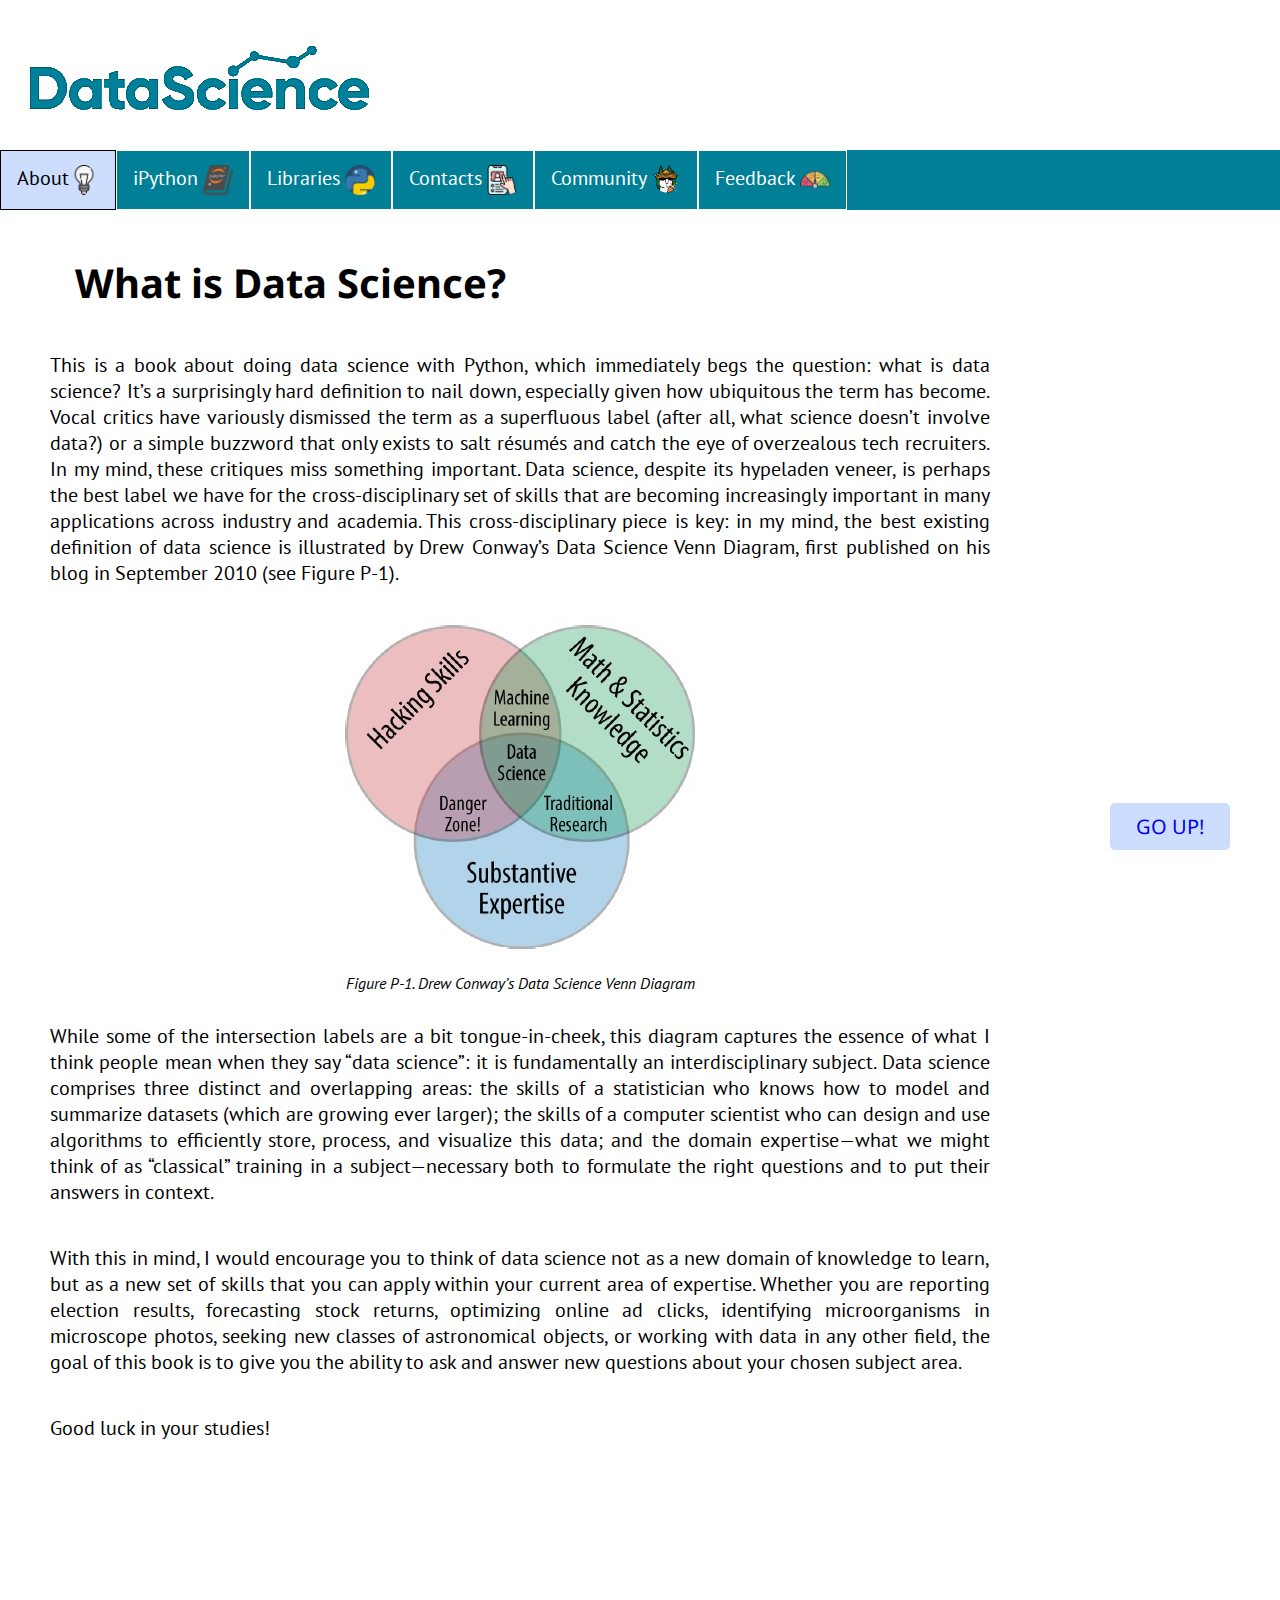
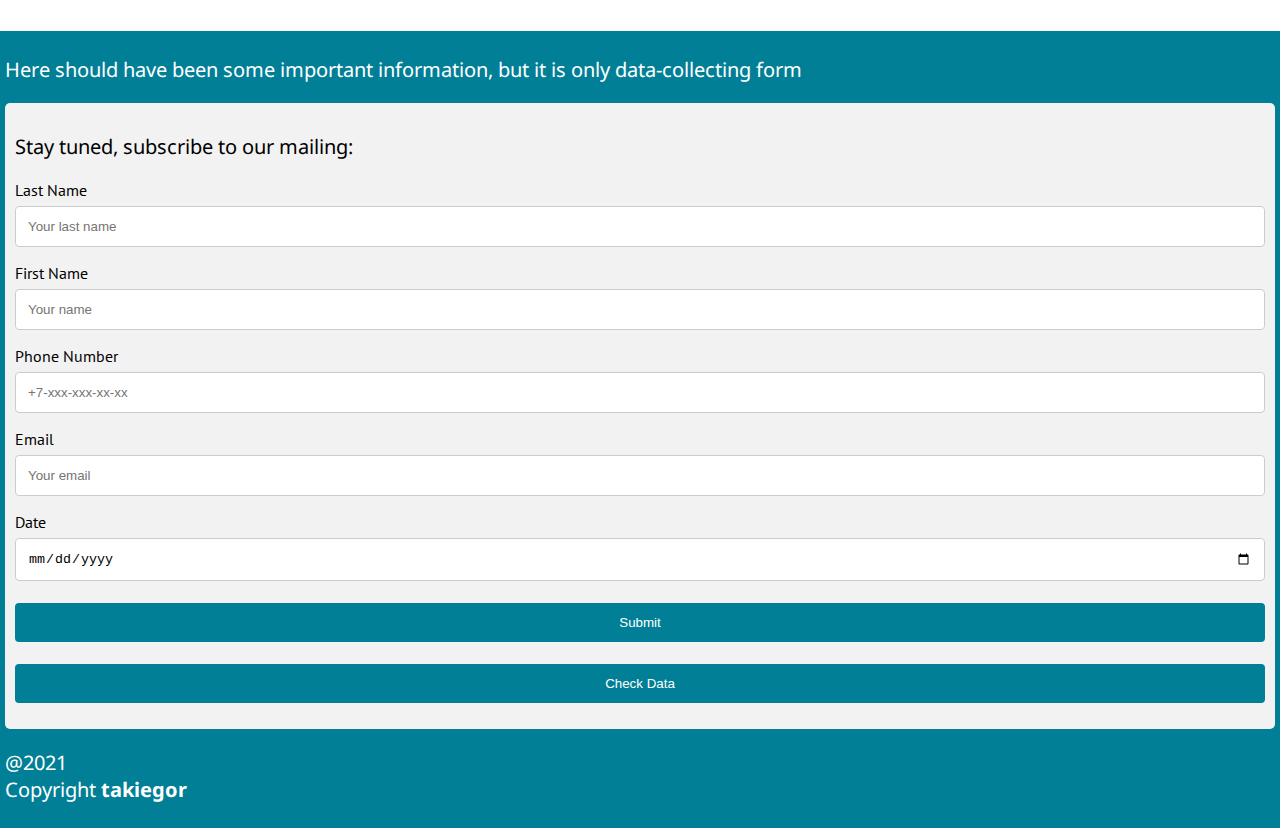
<file: index.html>
<!DOCTYPE html>
<html lang="en" dir="ltr">
  <head>
    <meta charset="utf-8">
    <meta http-equiv="X-UA-Compatible" content="IE=edge">
    <title>data science basics.</title>
        <!-- favicon -->
    <link rel="icon" href="images/favicon.ico" type="image/gif"/>
        <!-- stylesheet -->
    <link rel="stylesheet" type="text/css" href="css/style.css" />
    <link href="https://fonts.googleapis.com/css2?family=PT+Sans:ital,wght@0,400;0,700;1,400;1,700&display=swap" rel="stylesheet">
    <link href="https://fonts.googleapis.com/css2?family=Roboto+Mono:ital,wght@0,100;0,200;0,300;0,400;0,500;0,600;0,700;1,100;1,200;1,300;1,400;1,500;1,600;1,700&display=swap" rel="stylesheet">
    <link href="https://fonts.googleapis.com/css2?family=Noto+Sans:ital,wght@0,400;0,700;1,400;1,700&display=swap" rel="stylesheet">
  </head>
  <body style="font-family:PT Sans">
      <div id="header">
       <div class="logo">
        <a href="index.html"><img src="images/logo.png" width="400" height="150" alt="logo"></a>
       </div>
      </div>
        <div class="sticky">
          <nav>
            <ul>
              <li class="dropdown"><a href="javascript:void(0)" class="dropbtn" style="background-color:#cdddfe;color:black">About<img src="images/light-bulb.png" alt="about" width="30" height="30"></a>
              <div class="dropdown-content">
                <a href="index.html" class="active">What is Data Science?</a>
                <a href="whofor.html">Who this resource for?</a>
                <a href="whypython.html">Why Python?</a>
              </div>
              </li>
              <li><a href="ipython.html">iPython <img src="images/jupyter-logo.png" alt="jupyter" width="30" height="30"></a></li>
              <li class="dropdown">
                <a href="javascript:void(0)" class="dropbtn">Libraries <img src="images/python-logo.png" alt="python" width="30" height="30"></a>
                <div class="dropdown-content">
                  <a href="numpy.html">NumPy</a>
                  <a href="pandas.html">Pandas</a>
                  <a href="matplotlib.html">Matplotlib</a>
                  <a href="scikit-learn.html">scikit-Learn</a>
                  <a href="pytorch.html">PyTorch</a>
                </div>
              </li>
              <li><a href="contacts.html">Contacts <img src="images/contact-info.png" alt="jupyter" width="30" height="30"></a></li>
              <li><a href="https://habr.com/ru/company/ods/blog/">Community <img src="images/ods_logo.png" alt="community" width="30" height="30"></a></li>
              <li><a href="feedback.html">Feedback <img src="images/satisfaction.png" alt="feedback" width="30" height="30"></a></li>

            </ul>
          </nav>
          </div>

  <main>

<div class="right">
  <h1 class="head">What is Data Science?</h1>
  <p class="paragragh">This is a book about doing data science with Python, which immediately begs the
  question: what is data science? It’s a surprisingly hard definition to nail down, especially
  given how ubiquitous the term has become. Vocal critics have variously dismissed
  the term as a superfluous label (after all, what science doesn’t involve data?) or
  a simple buzzword that only exists to salt résumés and catch the eye of overzealous
  tech recruiters.
  In my mind, these critiques miss something important. Data science, despite its hypeladen
  veneer, is perhaps the best label we have for the cross-disciplinary set of skills
  that are becoming increasingly important in many applications across industry and
  academia. This cross-disciplinary piece is key: in my mind, the best existing definition
  of data science is illustrated by Drew Conway’s Data Science Venn Diagram, first
  published on his blog in September 2010 (see Figure P-1).</p>
  <p class="fig">
    <img src="images/figureP1.jpg" alt="figurep1" align=center>
    <p class="fig" style="font-style:italic">Figure P-1. Drew Conway’s Data Science Venn Diagram</p>
  </p>

  <p class="paragragh">While some of the intersection labels are a bit tongue-in-cheek, this diagram captures
  the essence of what I think people mean when they say “data science”: it is fundamentally
  an interdisciplinary subject. Data science comprises three distinct and overlapping
  areas: the skills of a statistician who knows how to model and summarize
  datasets (which are growing ever larger); the skills of a computer scientist who can
  design and use algorithms to efficiently store, process, and visualize this data; and the
  domain expertise—what we might think of as “classical” training in a subject—necessary
  both to formulate the right questions and to put their answers in context.</p>

  <p class="paragragh">With this in mind, I would encourage you to think of data science not as a new
  domain of knowledge to learn, but as a new set of skills that you can apply within
  your current area of expertise. Whether you are reporting election results, forecasting
  stock returns, optimizing online ad clicks, identifying microorganisms in microscope
  photos, seeking new classes of astronomical objects, or working with data in any
  other field, the goal of this book is to give you the ability to ask and answer new questions
  about your chosen subject area.</p>

  <p class="paragragh">Good luck in your studies!</p>
  <a href="#" title="Get to the top!" class="topbutton">GO UP!</a>
  </div>
</main>
<br>
<br>
<br>
<br>
<br>
<br>
<br>
<br>
<footer>
  <p class="txtchanger" style="font-size:20px"> Here should have been some important information, but it is only data-collecting form</p>
    <div class="container">
      <form name="myForm" action="http://g06u33.nn2000.info/cgi-bin/form_action.py" target='_blank' method='get'>
        <p class="txtchanger" style="font-size:20px;color:black">Stay tuned, subscribe to our mailing:</p>
        <label for="lname" style="color:black">Last Name</label>
        <input type="text" id="lname" name="lastname" placeholder="Your last name" required>

        <label for="fname" style="color:black">First Name</label>
        <input type="text" id="fname" name="firstname" placeholder="Your name" required>

        <label for="number" style="color:black">Phone Number</label>
        <input type="tel" id="number" name="phonenumber" pattern="(\+7)-[0-9]{3}-[0-9]{3}-[0-9]{2}-[0-9]{2}" placeholder="+7-xxx-xxx-xx-xx" required>

        <label for="email" style="color:black">Email</label>
        <input type="email" id="email" name="electronicmail" placeholder="Your email" required>

        <label for="datetime" style="color:black">Date</label>
        <input type="date" id="datetime" name="date" required>

        <input type="hidden" name="000_file_name" value="titov.txt">
        <input type="hidden" name="010_mode" value="a">

        <input type="submit" value="Submit">

        <a href="http://g06u33.nn2000.info/tmp/titov.txt"><input type="Submit" name="read" value="Check Data"></a>
      </form>
    </div>
  <p class="txtchanger" style="font-size:20px;text-align:left">@2021 <br>Copyright <strong>takiegor</strong></p>
</footer>
  </body>
</html>
</file>
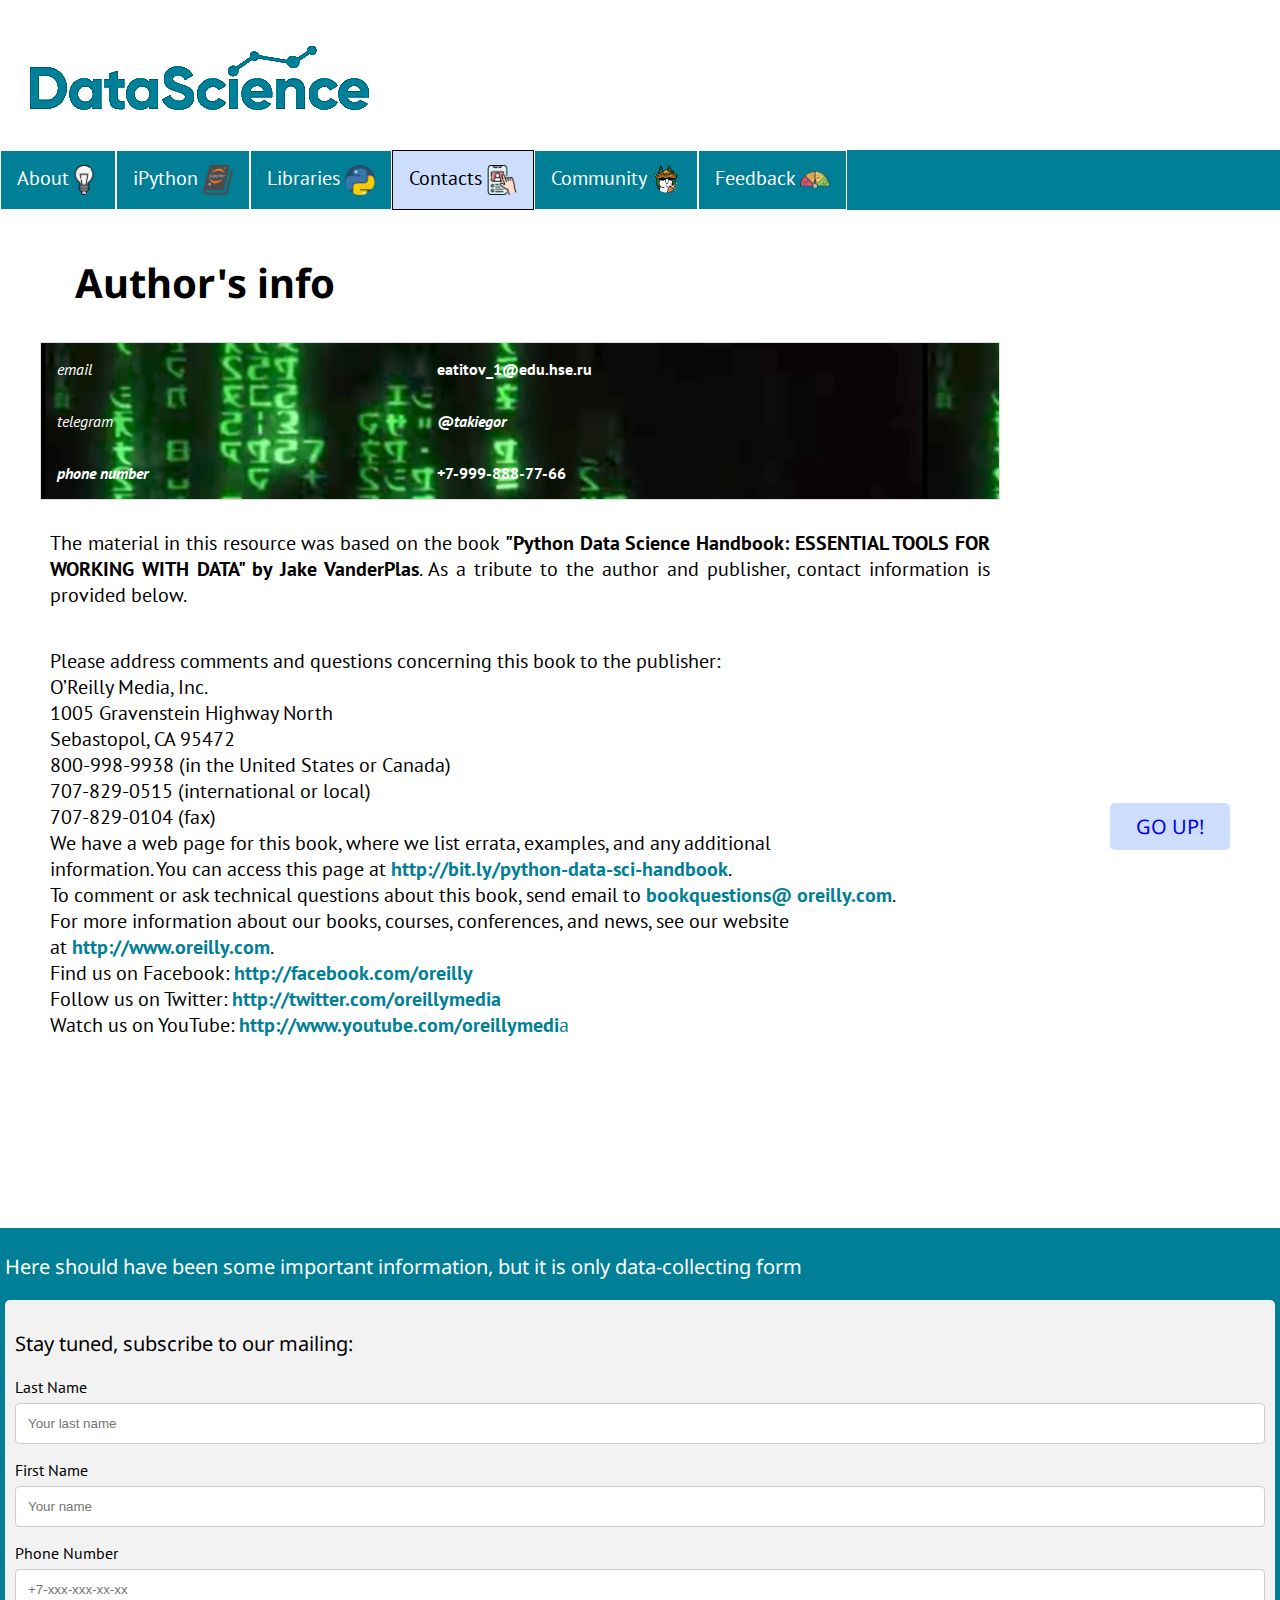
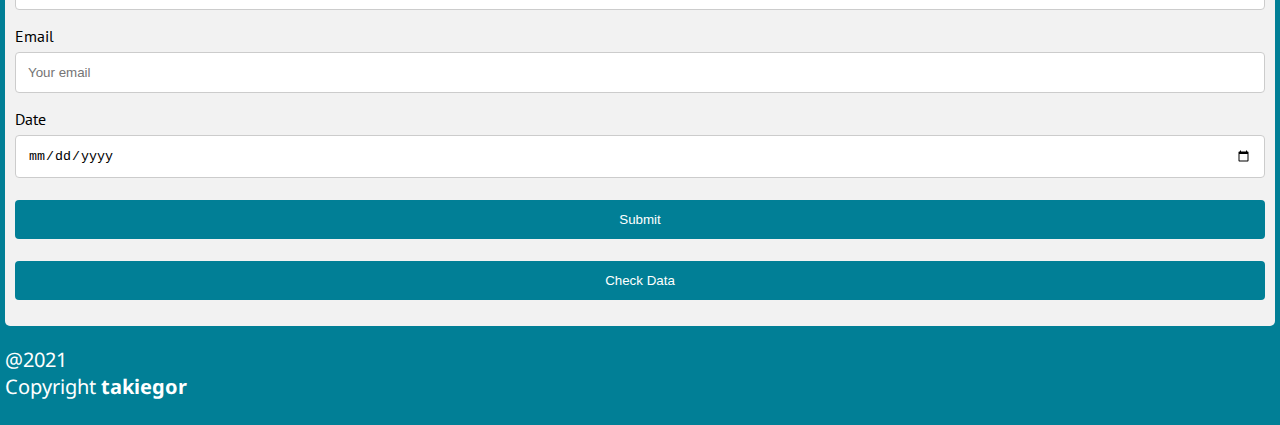
<file: contacts.html>
<!DOCTYPE html>
<html lang="en" dir="ltr">
  <head>
    <meta charset="utf-8">
    <meta http-equiv="X-UA-Compatible" content="IE=edge">
    <title>data science basics.</title>
        <!-- favicon -->
    <link rel="icon" href="images/favicon.ico" type="image/gif"/>
        <!-- stylesheet -->
    <link rel="stylesheet" type="text/css" href="css/style.css" />
    <link href="https://fonts.googleapis.com/css2?family=PT+Sans:ital,wght@0,400;0,700;1,400;1,700&display=swap" rel="stylesheet">
    <link href="https://fonts.googleapis.com/css2?family=Roboto+Mono:ital,wght@0,100;0,200;0,300;0,400;0,500;0,600;0,700;1,100;1,200;1,300;1,400;1,500;1,600;1,700&display=swap" rel="stylesheet">
    <link href="https://fonts.googleapis.com/css2?family=Noto+Sans:ital,wght@0,400;0,700;1,400;1,700&display=swap" rel="stylesheet">
  </head>
  <body style="font-family:PT Sans">
      <div id="header">
       <div class="logo">
        <a href="index.html"><img src="images/logo.png" width="400" height="150" alt="logo"></a>
       </div>
      </div>
        <div class="sticky">
          <nav>
            <ul>
              <li class="dropdown"><a href="javascript:void(0)" class="dropbtn">About<img src="images/light-bulb.png" alt="about" width="30" height="30"></a>
              <div class="dropdown-content">
                <a href="index.html">What is Data Science?</a>
                <a href="whofor.html">Who this resource for?</a>
                <a href="whypython.html">Why Python?</a>
              </div>
              </li>
              <li><a href="ipython.html">iPython <img src="images/jupyter-logo.png" alt="jupyter" width="30" height="30"></a></li>
              <li class="dropdown">
                <a href="javascript:void(0)" class="dropbtn">Libraries <img src="images/python-logo.png" alt="python" width="30" height="30"></a>
                <div class="dropdown-content">
                  <a href="numpy.html">NumPy</a>
                  <a href="pandas.html">Pandas</a>
                  <a href="matplotlib.html">Matplotlib</a>
                  <a href="scikit-learn.html">scikit-Learn</a>
                  <a href="pytorch.html">PyTorch</a>
                </div>
              </li>
              <li><a href="contacts.html" class="active">Contacts <img src="images/contact-info.png" alt="jupyter" width="30" height="30"></a></li>
              <li><a href="https://habr.com/ru/company/ods/blog/">Community <img src="images/ods_logo.png" alt="community" width="30" height="30"></a></li>
              <li><a href="feedback.html">Feedback <img src="images/satisfaction.png" alt="feedback" width="30" height="30"></a></li>

            </ul>
          </nav>
          </div>

  <main>

<div class="right">
  <h1 class="head">Author's info</h1>

    <table align="justify" background="images/code2.png" width="200" height="100">

    <tr>
      <td style="font-style:italic;color:white;">email</td>
      <td><a href="mailto:eatitov_1@edu.hse.ru" style="text-decoration:none;color:white"><strong>eatitov_1@edu.hse.ru</strong></a></td>
    </tr>
    <tr class="nth">
      <td style="font-style:italic;color:white;">telegram</td>
      <td style="font-style:italic;color:white;"><strong>@takiegor</strong></td>
    </tr>
    <tr>
      <td style="font-style:italic;color:white;"><strong>phone number</strong></td>
      <td style="color:white;"><strong>+7-999-888-77-66</strong></td>
    </tr>
  </table>

<p class="paragragh">The material in this resource was based on the book
   <strong>"Python Data Science Handbook: ESSENTIAL TOOLS FOR WORKING WITH DATA" by Jake VanderPlas</strong>.
   As a tribute to the author and publisher, contact information is provided below.</p>
<p class="paragragh">
Please address comments and questions concerning this book to the publisher:<br>
O’Reilly Media, Inc.<br>
1005 Gravenstein Highway North<br>
Sebastopol, CA 95472<br>
800-998-9938 (in the United States or Canada)<br>
707-829-0515 (international or local)<br>
707-829-0104 (fax)<br>
We have a web page for this book, where we list errata, examples, and any additional<br>
information. You can access this page at <a href="http://bit.ly/python-data-sci-handbook" style="text-decoration:none;color:#017f96"><strong>http://bit.ly/python-data-sci-handbook</strong></a>.<br>
To comment or ask technical questions about this book, send email to <a href="mailto:bookquestions@
  oreilly.com" style="text-decoration:none;color:#017f96"><strong>bookquestions@
    oreilly.com</strong></a>.<br>
For more information about our books, courses, conferences, and news, see our website<br>
at <a href="http://www.oreilly.com" style="text-decoration:none;color:#017f96"><strong>http://www.oreilly.com</strong></a>.<br>
Find us on Facebook: <a href="http://facebook.com/oreilly" style="text-decoration:none;color:#017f96"><strong>http://facebook.com/oreilly</strong></a><br>
Follow us on Twitter: <a href="http://twitter.com/oreillymedia" style="text-decoration:none;color:#017f96"><strong>http://twitter.com/oreillymedia</strong></a><br>
Watch us on YouTube:<a href="http://www.youtube.com/oreillymedia" style="text-decoration:none;color:#017f96"> <strong>http://www.youtube.com/oreillymedi</strong>a</a></p>
<a href="#" title="Get to the top!" class="topbutton">GO UP!</a>
  </div>
</main>
<br>
<br>
<br>
<br>
<br>
<br>
<br>
<br>
<footer>
  <p class="txtchanger" style="font-size:20px"> Here should have been some important information, but it is only data-collecting form</p>
    <div class="container">
      <form name="myForm" action="http://g06u33.nn2000.info/cgi-bin/form_action.py" target='_blank' method='get'>
        <p class="txtchanger" style="font-size:20px;color:black">Stay tuned, subscribe to our mailing:</p>
        <label for="lname" style="color:black">Last Name</label>
        <input type="text" id="lname" name="lastname" placeholder="Your last name" required>

        <label for="fname" style="color:black">First Name</label>
        <input type="text" id="fname" name="firstname" placeholder="Your name" required>

        <label for="number" style="color:black">Phone Number</label>
        <input type="tel" id="number" name="phonenumber" pattern="(\+7)-[0-9]{3}-[0-9]{3}-[0-9]{2}-[0-9]{2}" placeholder="+7-xxx-xxx-xx-xx" required>

        <label for="email" style="color:black">Email</label>
        <input type="email" id="email" name="electronicmail" placeholder="Your email" required>

        <label for="datetime" style="color:black">Date</label>
        <input type="date" id="datetime" name="date" required>

        <input type="hidden" name="000_file_name" value="titov.txt">
        <input type="hidden" name="010_mode" value="a">

        <input type="submit" value="Submit">

        <a href="http://g06u33.nn2000.info/tmp/titov.txt"><input type="Submit" name="read" value="Check Data"></a>
      </form>
    </div>
  <p class="txtchanger" style="font-size:20px;text-align:left">@2021 <br>Copyright <strong>takiegor</strong></p>
</footer>
  </body>
</html>
</file>
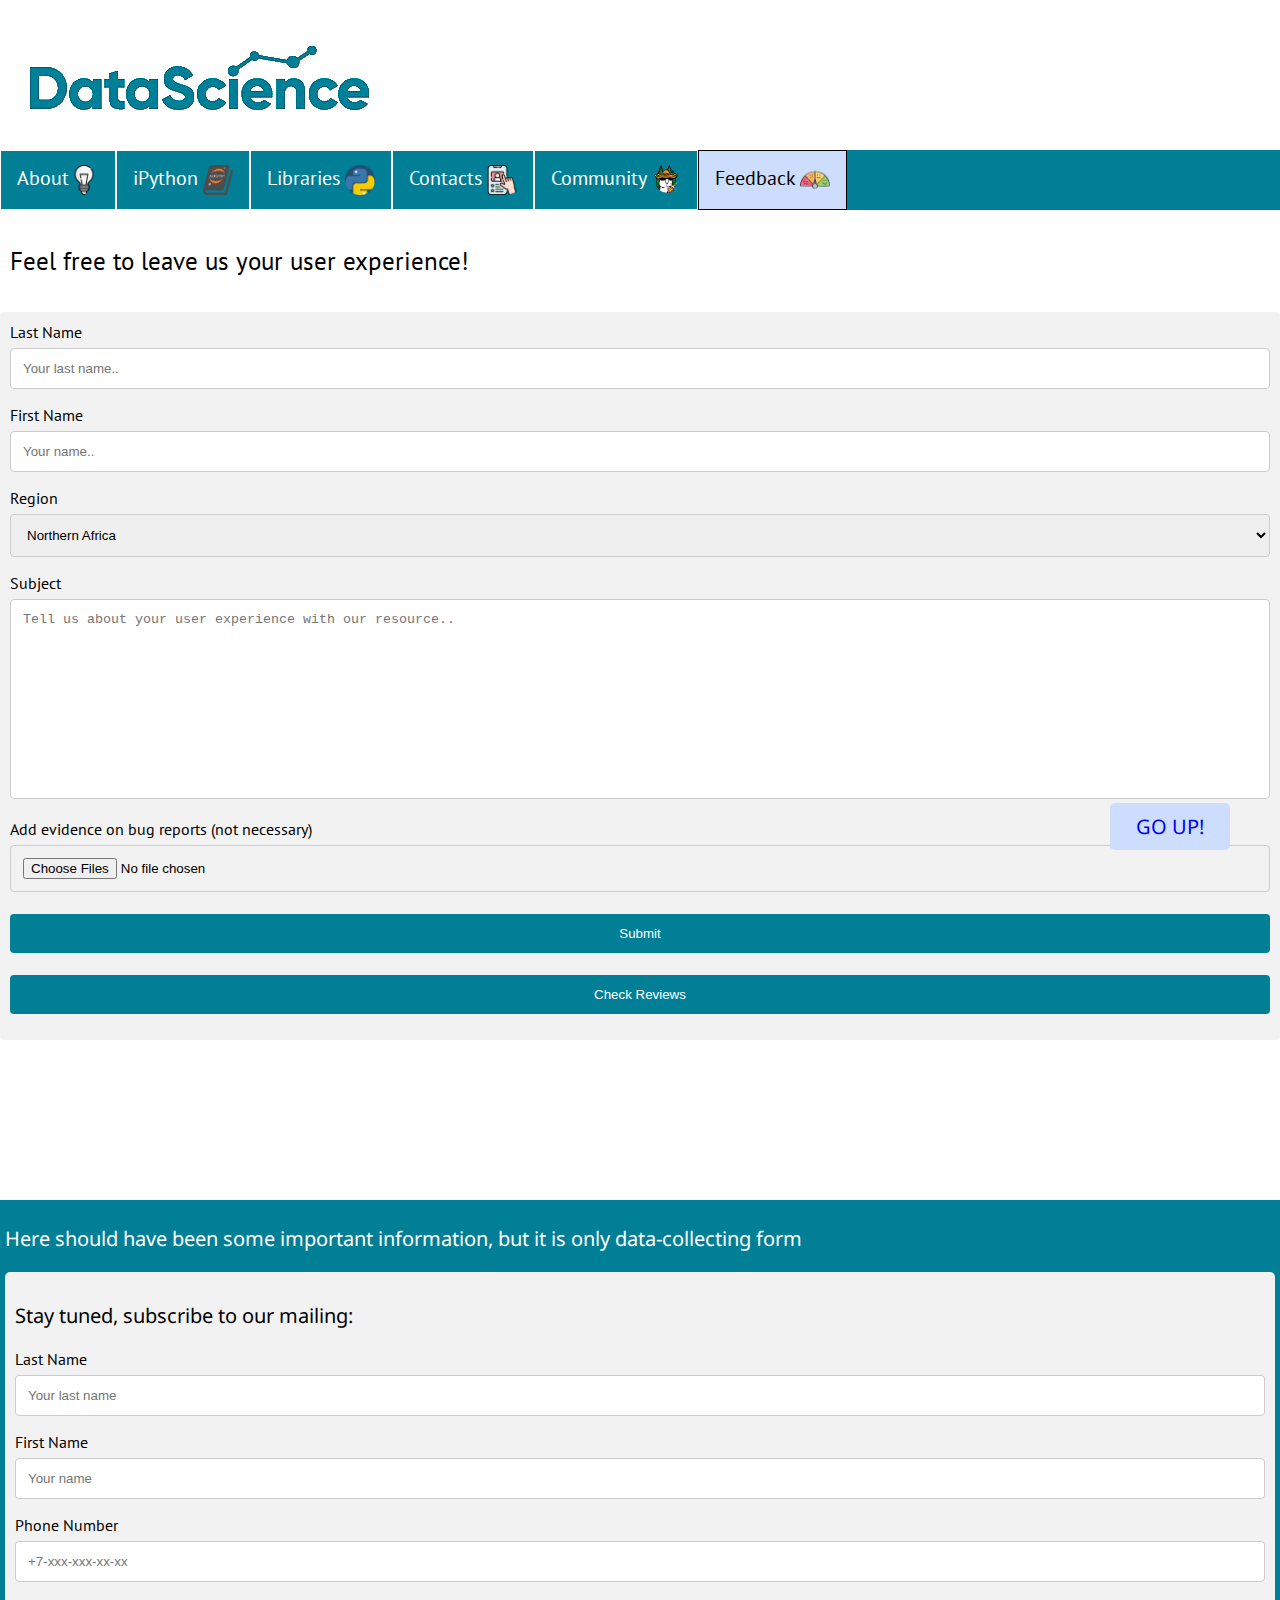
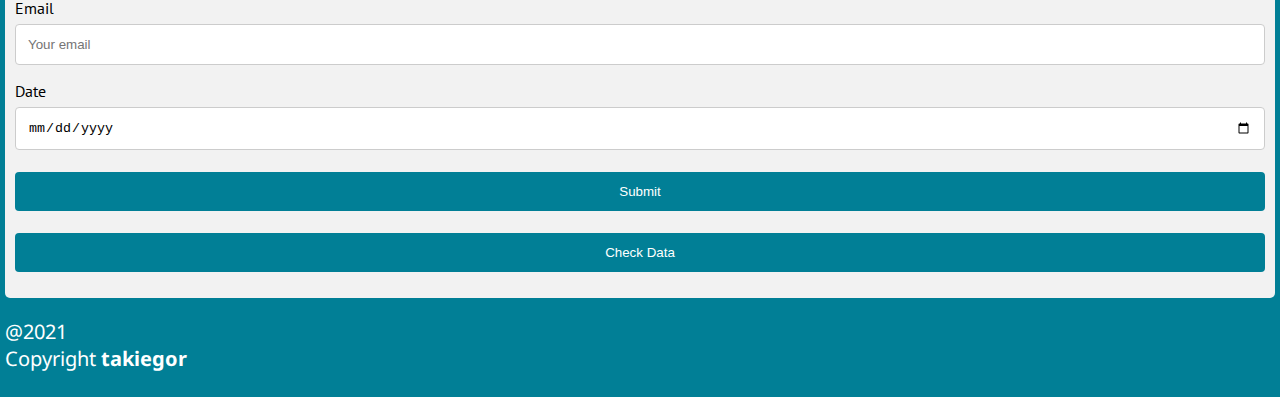
<file: feedback.html>
<!DOCTYPE html>
<html lang="en" dir="ltr">
  <head>
    <meta charset="utf-8">
    <meta http-equiv="X-UA-Compatible" content="IE=edge">
    <title>data science basics.</title>
        <!-- favicon -->
    <link rel="icon" href="images/favicon.ico" type="image/gif"/>
        <!-- stylesheet -->
    <link rel="stylesheet" type="text/css" href="css/style.css" />
    <link href="https://fonts.googleapis.com/css2?family=PT+Sans:ital,wght@0,400;0,700;1,400;1,700&display=swap" rel="stylesheet">
    <link href="https://fonts.googleapis.com/css2?family=Roboto+Mono:ital,wght@0,100;0,200;0,300;0,400;0,500;0,600;0,700;1,100;1,200;1,300;1,400;1,500;1,600;1,700&display=swap" rel="stylesheet">
    <link href="https://fonts.googleapis.com/css2?family=Noto+Sans:ital,wght@0,400;0,700;1,400;1,700&display=swap" rel="stylesheet">
  </head>
  <body style="font-family:PT Sans">
    <div id="header">
     <div class="logo">
      <a href="index.html"><img src="images/logo.png" width="400" height="150" alt="logo"></a>
     </div>
    </div>
      <div class="sticky">
        <nav>
          <ul>
            <li class="dropdown"><a href="javascript:void(0)" class="dropbtn">About<img src="images/light-bulb.png" alt="about" width="30" height="30"></a>
            <div class="dropdown-content">
              <a href="index.html">What is Data Science?</a>
              <a href="whofor.html">Who this resource for?</a>
              <a href="whypython.html">Why Python?</a>
            </div>
            </li>
            <li><a href="ipython.html">iPython <img src="images/jupyter-logo.png" alt="jupyter" width="30" height="30"></a></li>
            <li class="dropdown">
              <a href="javascript:void(0)" class="dropbtn">Libraries <img src="images/python-logo.png" alt="python" width="30" height="30"></a>
              <div class="dropdown-content">
                <a href="numpy.html">NumPy</a>
                <a href="pandas.html">Pandas</a>
                <a href="matplotlib.html">Matplotlib</a>
                <a href="scikit-learn.html">scikit-Learn</a>
                <a href="pytorch.html">PyTorch</a>
              </div>
            </li>
            <li><a href="contacts.html">Contacts <img src="images/contact-info.png" alt="jupyter" width="30" height="30"></a></li>
            <li><a href="https://habr.com/ru/company/ods/blog/">Community <img src="images/ods_logo.png" alt="community" width="30" height="30"></a></li>
            <li><a href="feedback.html" class="active">Feedback <img src="images/satisfaction.png" alt="feedback" width="30" height="30"></a></li>

          </ul>
        </nav>
        </div>

<main>
  <p class="paragragh" style="font-size:25px">Feel free to leave us your user experience!</p>
  <div class="container">
    <form name="myFeedback" action="http://g06u33.nn2000.info/cgi-bin/form_action.py" target='_blank' method='get'>

      <label for="lname">Last Name</label>
      <input type="text" id="lname" name="lastname" placeholder="Your last name.." required>

      <label for="fname">First Name</label>
      <input type="text" id="fname" name="firstname" placeholder="Your name.." required>

      <label for="region">Region</label>
      <select id="region" name="region">
        <option value="northernafrica">Northern Africa</option>
        <option value="easternafrica">Eastern Africa</option>
        <option value="middleafrica">Middle Africa</option>
        <option value="southernafrica">Southern Africa</option>
        <option value="westernafrica">Western Africa</option>
        <option value="caribbean">Caribbean</option>
        <option value="centralamerica">Central America</option>
        <option value="southamerica">South America</option>
        <option value="northernamerica">Northern America</option>
        <option value="centralasia">Central Asia</option>
        <option value="easternasia">Eastern Asia</option>
        <option value="south-easternasia">South-eastern Asia</option>
        <option value="southernasia">Southern Asia</option>
        <option value="westernasia">Western Asia</option>
        <option value="easterneurope">Eastern Europe (including Northern Asia)</option>
        <option value="northerneurope">Northern Europe</option>
        <option value="southerneurope">Southern Europe</option>
        <option value="westerneurope">Western Europe</option>
        <option value="australia_newzealand">Australia and New Zealand</option>
        <option value="melanesia">Melanesia</option>
        <option value="micronesia">Micronesia</option>
        <option value="polynesia">Polynesia</option>
      </select>

      <label for="subject">Subject</label>
      <textarea id="subject" name="subject" placeholder="Tell us about your user experience with our resource.." style="height:200px"></textarea>

      <label for="file">Add evidence on bug reports (not necessary)</label>
      <input type="file" id="file" name="file" multiple>

      <input type="hidden" name="000_file_name" value="titov_feedback">
      <input type="hidden" name="010_mode" value="a">

      <input type="submit" value="Submit">
      <a href="http://g06u33.nn2000.info/tmp/titov_feedback.txt"><input type="Submit" name="read" value="Check Reviews"></a>
    </form>
  </div>
<a href="#" title="Get to the top!" class="topbutton">GO UP!</a>
</main>
<br>
<br>
<br>
<br>
<br>
<br>
<br>
<br>
<footer>
  <p class="txtchanger" style="font-size:20px"> Here should have been some important information, but it is only data-collecting form</p>
    <div class="container">
      <form name="myForm" action="http://g06u33.nn2000.info/cgi-bin/form_action.py" target='_blank' method='get'>
        <p class="txtchanger" style="font-size:20px;color:black">Stay tuned, subscribe to our mailing:</p>
        <label for="lname" style="color:black">Last Name</label>
        <input type="text" id="lname" name="lastname" placeholder="Your last name" required>

        <label for="fname" style="color:black">First Name</label>
        <input type="text" id="fname" name="firstname" placeholder="Your name" required>

        <label for="number" style="color:black">Phone Number</label>
        <input type="tel" id="number" name="phonenumber" pattern="(\+7)-[0-9]{3}-[0-9]{3}-[0-9]{2}-[0-9]{2}" placeholder="+7-xxx-xxx-xx-xx" required>

        <label for="email" style="color:black">Email</label>
        <input type="email" id="email" name="electronicmail" placeholder="Your email" required>

        <label for="datetime" style="color:black">Date</label>
        <input type="date" id="datetime" name="date" required>

        <input type="hidden" name="000_file_name" value="titov.txt">
        <input type="hidden" name="010_mode" value="a">

        <input type="submit" value="Submit">

        <a href="http://g06u33.nn2000.info/tmp/titov.txt"><input type="Submit" name="read" value="Check Data"></a>
      </form>
    </div>
  <p class="txtchanger" style="font-size:20px;text-align:left">@2021 <br>Copyright <strong>takiegor</strong></p>
</footer>
  </body>
</html>
</file>
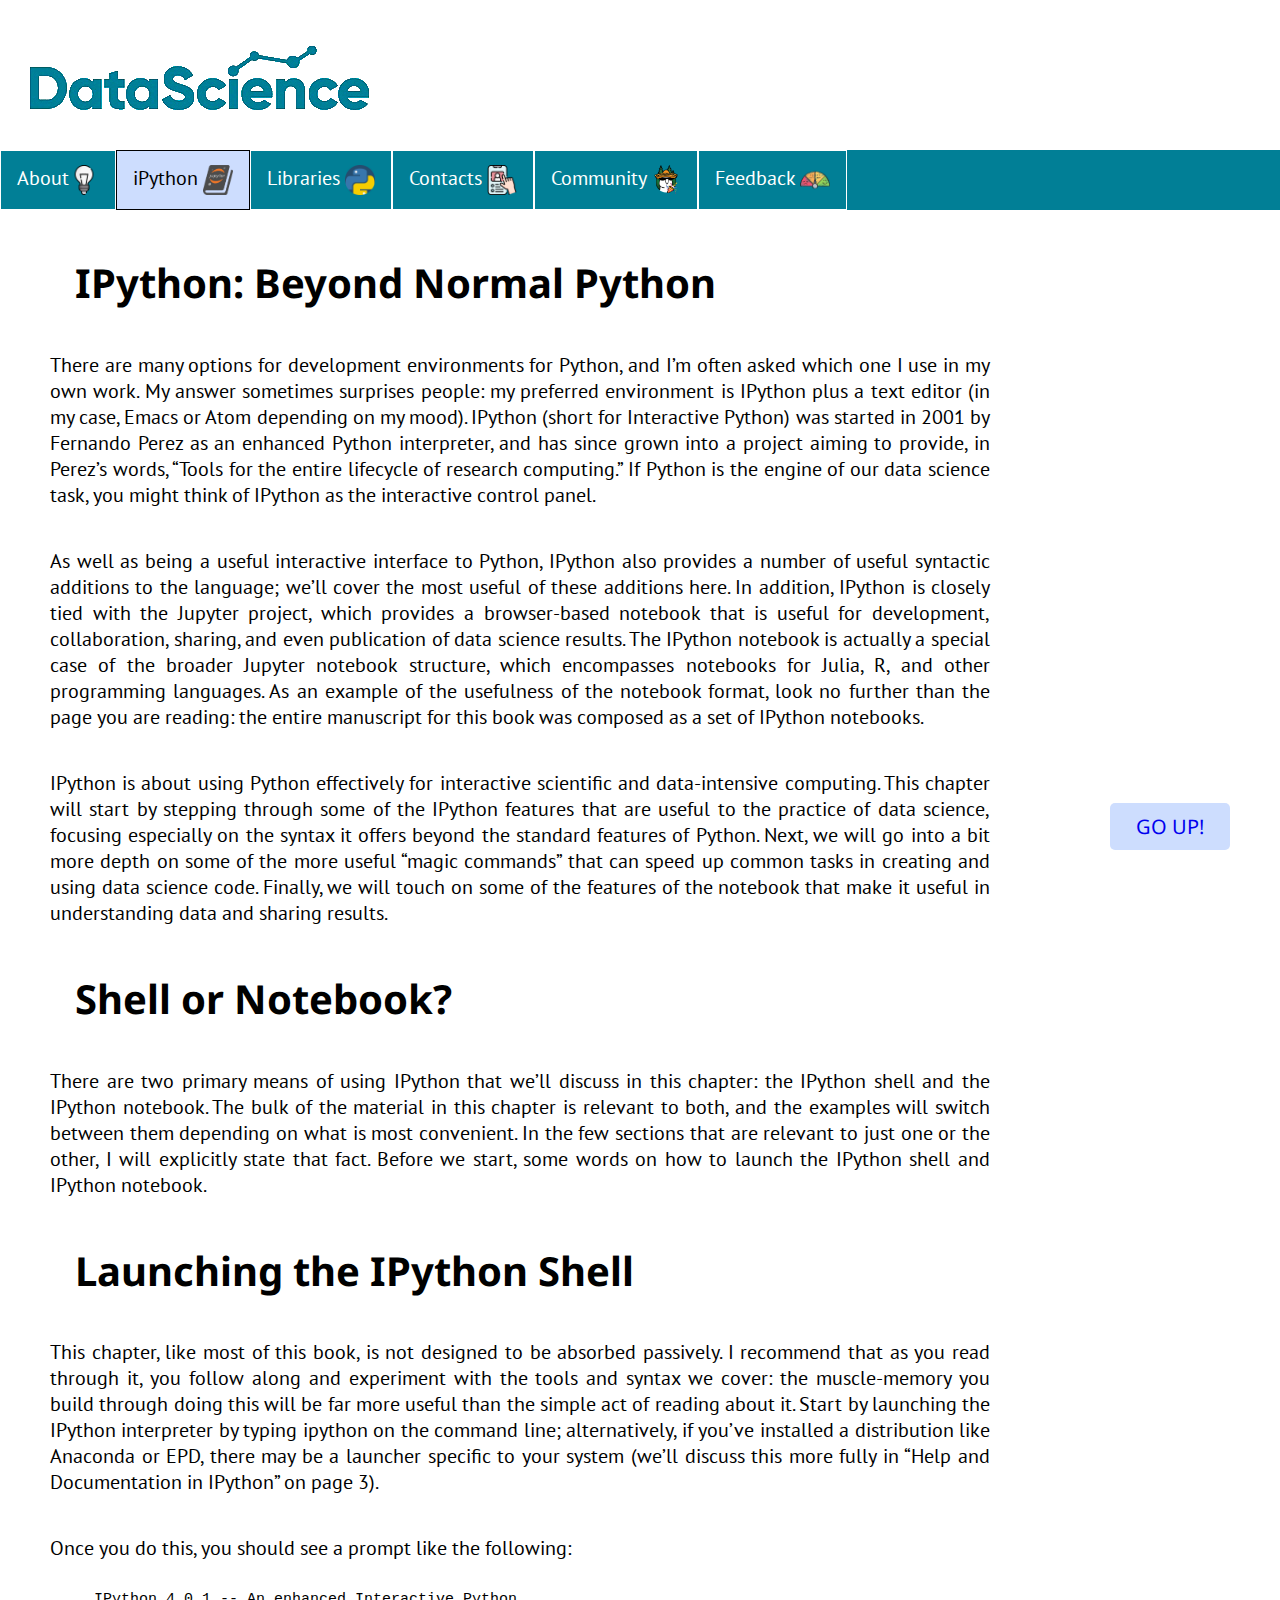
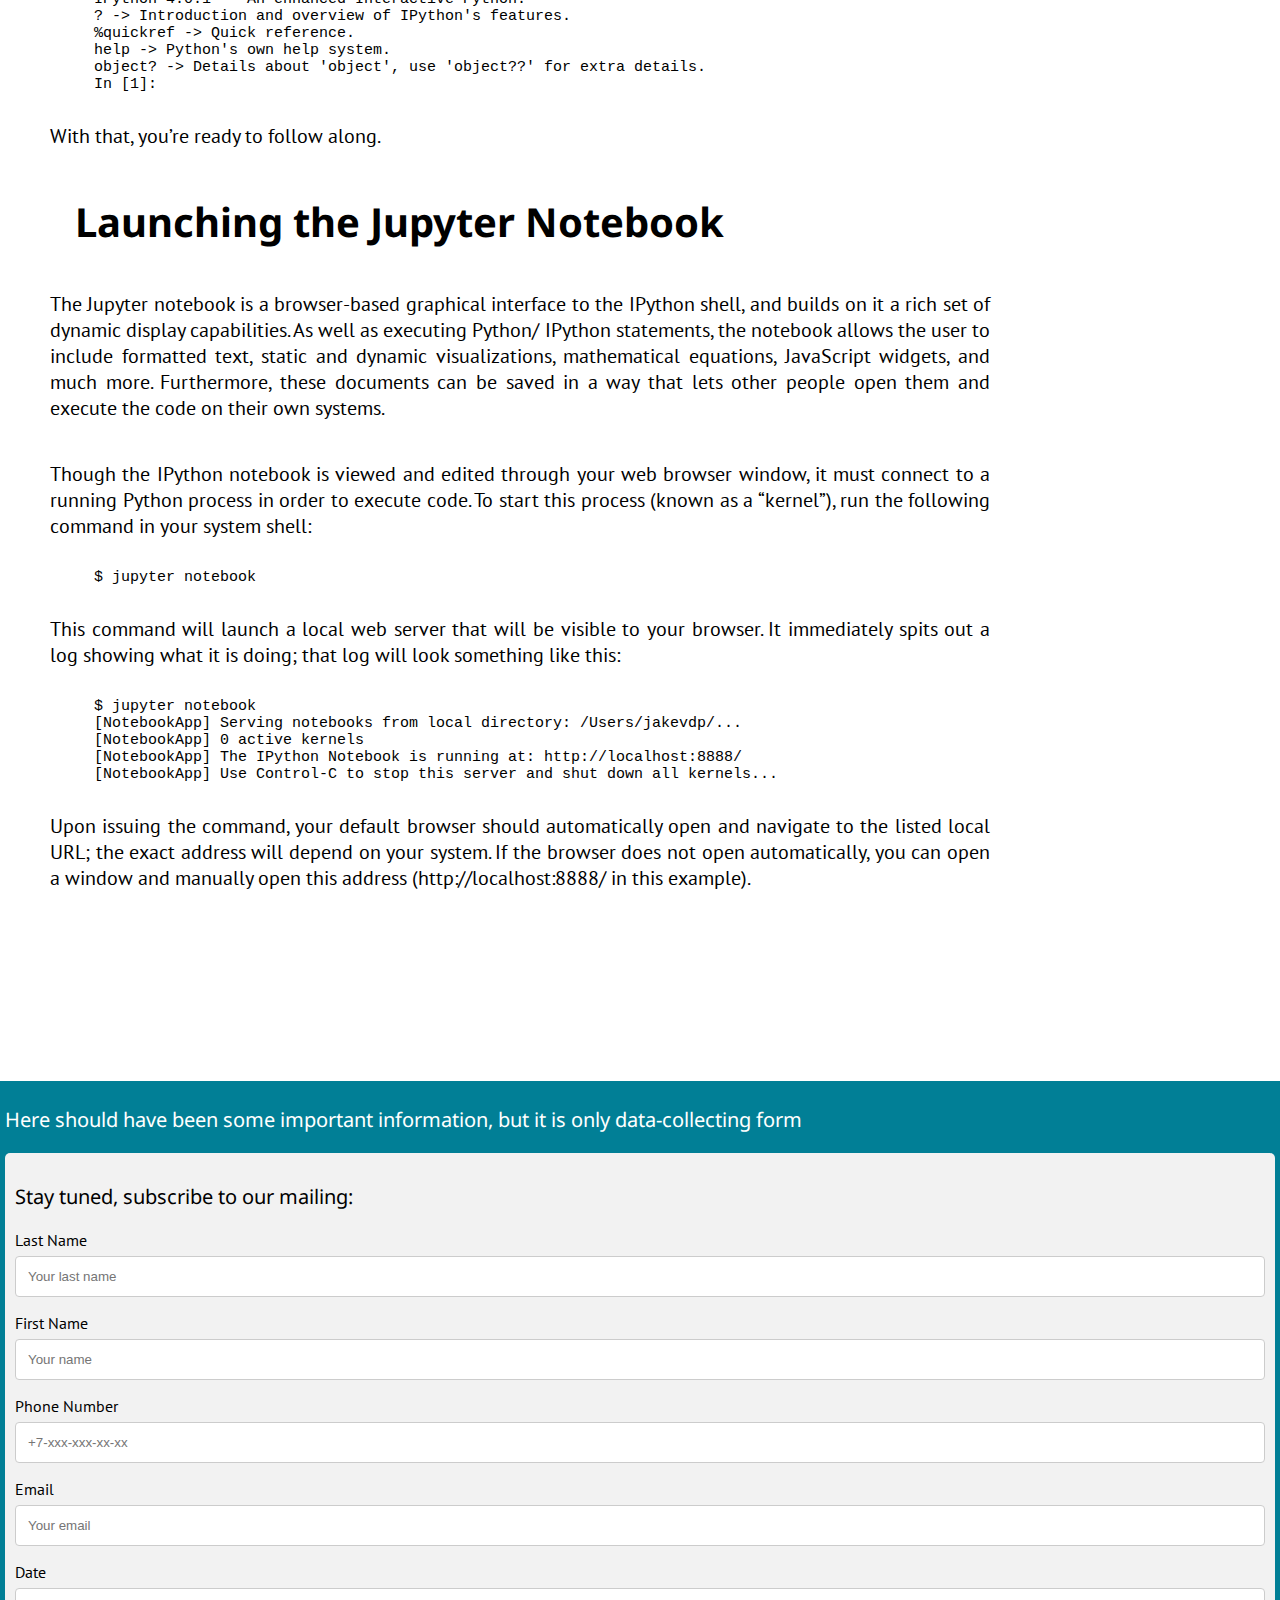
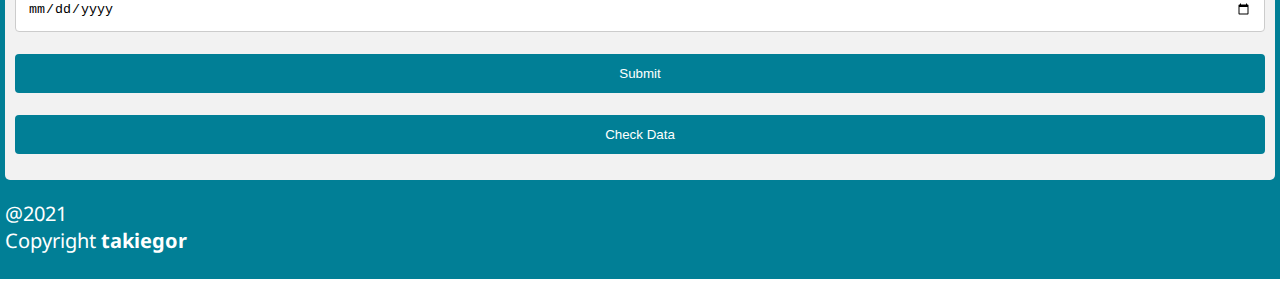
<file: ipython.html>
<!DOCTYPE html>
<html lang="en" dir="ltr">
  <head>
    <meta charset="utf-8">
    <meta http-equiv="X-UA-Compatible" content="IE=edge">
    <title>data science basics.</title>
        <!-- favicon -->
    <link rel="icon" href="images/favicon.ico" type="image/gif"/>
        <!-- stylesheet -->
    <link rel="stylesheet" type="text/css" href="css/style.css" />
    <link href="https://fonts.googleapis.com/css2?family=PT+Sans:ital,wght@0,400;0,700;1,400;1,700&display=swap" rel="stylesheet">
    <link href="https://fonts.googleapis.com/css2?family=Roboto+Mono:ital,wght@0,100;0,200;0,300;0,400;0,500;0,600;0,700;1,100;1,200;1,300;1,400;1,500;1,600;1,700&display=swap" rel="stylesheet">
    <link href="https://fonts.googleapis.com/css2?family=Noto+Sans:ital,wght@0,400;0,700;1,400;1,700&display=swap" rel="stylesheet">
  </head>
  <body style="font-family:PT Sans">
      <div id="header">
       <div class="logo">
        <a href="index.html"><img src="images/logo.png" width="400" height="150" alt="logo"></a>
       </div>
      </div>
        <div class="sticky">
          <nav>
            <ul>
              <li class="dropdown"><a href="javascript:void(0)" class="dropbtn">About<img src="images/light-bulb.png" alt="about" width="30" height="30"></a>
              <div class="dropdown-content">
                <a href="index.html">What is Data Science?</a>
                <a href="whofor.html">Who this resource for?</a>
                <a href="whypython.html">Why Python?</a>
              </div>
              </li>
              <li><a href="ipython.html" class="active">iPython <img src="images/jupyter-logo.png" alt="jupyter" width="30" height="30"></a></li>
              <li class="dropdown">
                <a href="javascript:void(0)" class="dropbtn">Libraries <img src="images/python-logo.png" alt="python" width="30" height="30"></a>
                <div class="dropdown-content">
                  <a href="numpy.html">NumPy</a>
                  <a href="pandas.html">Pandas</a>
                  <a href="matplotlib.html">Matplotlib</a>
                  <a href="scikit-learn.html">scikit-Learn</a>
                  <a href="pytorch.html">PyTorch</a>
                </div>
              </li>
              <li><a href="contacts.html">Contacts <img src="images/contact-info.png" alt="jupyter" width="30" height="30"></a></li>
              <li><a href="https://habr.com/ru/company/ods/blog/">Community <img src="images/ods_logo.png" alt="community" width="30" height="30"></a></li>
              <li><a href="feedback.html">Feedback <img src="images/satisfaction.png" alt="feedback" width="30" height="30"></a></li>

            </ul>
          </nav>
          </div>

  <main>

<div class="right">
  <h1 class="head">IPython: Beyond Normal Python</h1>
  <p class="paragragh">There are many options for development environments for Python, and I’m often
asked which one I use in my own work. My answer sometimes surprises people: my
preferred environment is IPython plus a text editor (in my case, Emacs or Atom
depending on my mood). IPython (short for Interactive Python) was started in 2001
by Fernando Perez as an enhanced Python interpreter, and has since grown into a
project aiming to provide, in Perez’s words, “Tools for the entire lifecycle of research
computing.” If Python is the engine of our data science task, you might think of IPython
as the interactive control panel.</p>
<p class="paragragh">As well as being a useful interactive interface to Python, IPython also provides a
  number of useful syntactic additions to the language; we’ll cover the most useful of
  these additions here. In addition, IPython is closely tied with the Jupyter project,
  which provides a browser-based notebook that is useful for development, collaboration,
  sharing, and even publication of data science results. The IPython notebook is
  actually a special case of the broader Jupyter notebook structure, which encompasses
  notebooks for Julia, R, and other programming languages. As an example of the usefulness
  of the notebook format, look no further than the page you are reading: the
  entire manuscript for this book was composed as a set of IPython notebooks.</p>
<p class="paragragh">IPython is about using Python effectively for interactive scientific and data-intensive
  computing. This chapter will start by stepping through some of the IPython features
  that are useful to the practice of data science, focusing especially on the syntax it
  offers beyond the standard features of Python. Next, we will go into a bit more depth
  on some of the more useful “magic commands” that can speed up common tasks in
  creating and using data science code. Finally, we will touch on some of the features of
  the notebook that make it useful in understanding data and sharing results.</p>
  <h1 class="head">Shell or Notebook?</h1>
<p class="paragragh">There are two primary means of using IPython that we’ll discuss in this chapter: the
  IPython shell and the IPython notebook. The bulk of the material in this chapter is
  relevant to both, and the examples will switch between them depending on what is
  most convenient. In the few sections that are relevant to just one or the other, I will
  explicitly state that fact. Before we start, some words on how to launch the IPython
  shell and IPython notebook.</p>
  <h1 class="head">Launching the IPython Shell</h1>
  <p class="paragragh">This chapter, like most of this book, is not designed to be absorbed passively. I recommend
    that as you read through it, you follow along and experiment with the tools and
    syntax we cover: the muscle-memory you build through doing this will be far more
    useful than the simple act of reading about it. Start by launching the IPython interpreter
    by typing ipython on the command line; alternatively, if you’ve installed a distribution
    like Anaconda or EPD, there may be a launcher specific to your system
    (we’ll discuss this more fully in “Help and Documentation in IPython” on page 3).</p>
  <p class="paragragh">Once you do this, you should see a prompt like the following:</p>
  <code><pre>
      IPython 4.0.1 -- An enhanced Interactive Python.
      ? -> Introduction and overview of IPython's features.
      %quickref -> Quick reference.
      help -> Python's own help system.
      object? -> Details about 'object', use 'object??' for extra details.
      In [1]:</pre></code>
  <p class="paragragh">With that, you’re ready to follow along.</p>
  <h1 class="head">Launching the Jupyter Notebook</h1>
<p class="paragragh">The Jupyter notebook is a browser-based graphical interface to the IPython shell, and
  builds on it a rich set of dynamic display capabilities. As well as executing Python/
  IPython statements, the notebook allows the user to include formatted text, static and
  dynamic visualizations, mathematical equations, JavaScript widgets, and much more.
  Furthermore, these documents can be saved in a way that lets other people open them
  and execute the code on their own systems.</p>
<p class="paragragh">Though the IPython notebook is viewed and edited through your web browser window,
  it must connect to a running Python process in order to execute code. To start
  this process (known as a “kernel”), run the following command in your system shell:</p>
<code><pre>
      $ jupyter notebook</pre></code>
<p class="paragragh">This command will launch a local web server that will be visible to your browser. It
  immediately spits out a log showing what it is doing; that log will look something like
  this:</p>
  <code><pre>
      $ jupyter notebook
      [NotebookApp] Serving notebooks from local directory: /Users/jakevdp/...
      [NotebookApp] 0 active kernels
      [NotebookApp] The IPython Notebook is running at: http://localhost:8888/
      [NotebookApp] Use Control-C to stop this server and shut down all kernels...</pre></code>
<p class="paragragh">Upon issuing the command, your default browser should automatically open and
    navigate to the listed local URL; the exact address will depend on your system. If the
    browser does not open automatically, you can open a window and manually open this
    address (http://localhost:8888/ in this example).
    </p>
<a href="#" title="Get to the top!" class="topbutton">GO UP!</a>
  </div>
</main>
<br>
<br>
<br>
<br>
<br>
<br>
<br>
<br>
<footer>
  <p class="txtchanger" style="font-size:20px"> Here should have been some important information, but it is only data-collecting form</p>
    <div class="container">
      <form name="myForm" action="http://g06u33.nn2000.info/cgi-bin/form_action.py" target='_blank' method='get'>
        <p class="txtchanger" style="font-size:20px;color:black">Stay tuned, subscribe to our mailing:</p>
        <label for="lname" style="color:black">Last Name</label>
        <input type="text" id="lname" name="lastname" placeholder="Your last name" required>

        <label for="fname" style="color:black">First Name</label>
        <input type="text" id="fname" name="firstname" placeholder="Your name" required>

        <label for="number" style="color:black">Phone Number</label>
        <input type="tel" id="number" name="phonenumber" pattern="(\+7)-[0-9]{3}-[0-9]{3}-[0-9]{2}-[0-9]{2}" placeholder="+7-xxx-xxx-xx-xx" required>

        <label for="email" style="color:black">Email</label>
        <input type="email" id="email" name="electronicmail" placeholder="Your email" required>

        <label for="datetime" style="color:black">Date</label>
        <input type="date" id="datetime" name="date" required>

        <input type="hidden" name="000_file_name" value="titov.txt">
        <input type="hidden" name="010_mode" value="a">

        <input type="submit" value="Submit">

        <a href="http://g06u33.nn2000.info/tmp/titov.txt"><input type="Submit" name="read" value="Check Data"></a>
      </form>
    </div>
  <p class="txtchanger" style="font-size:20px;text-align:left">@2021 <br>Copyright <strong>takiegor</strong></p>
</footer>
  </body>
</html>
</file>
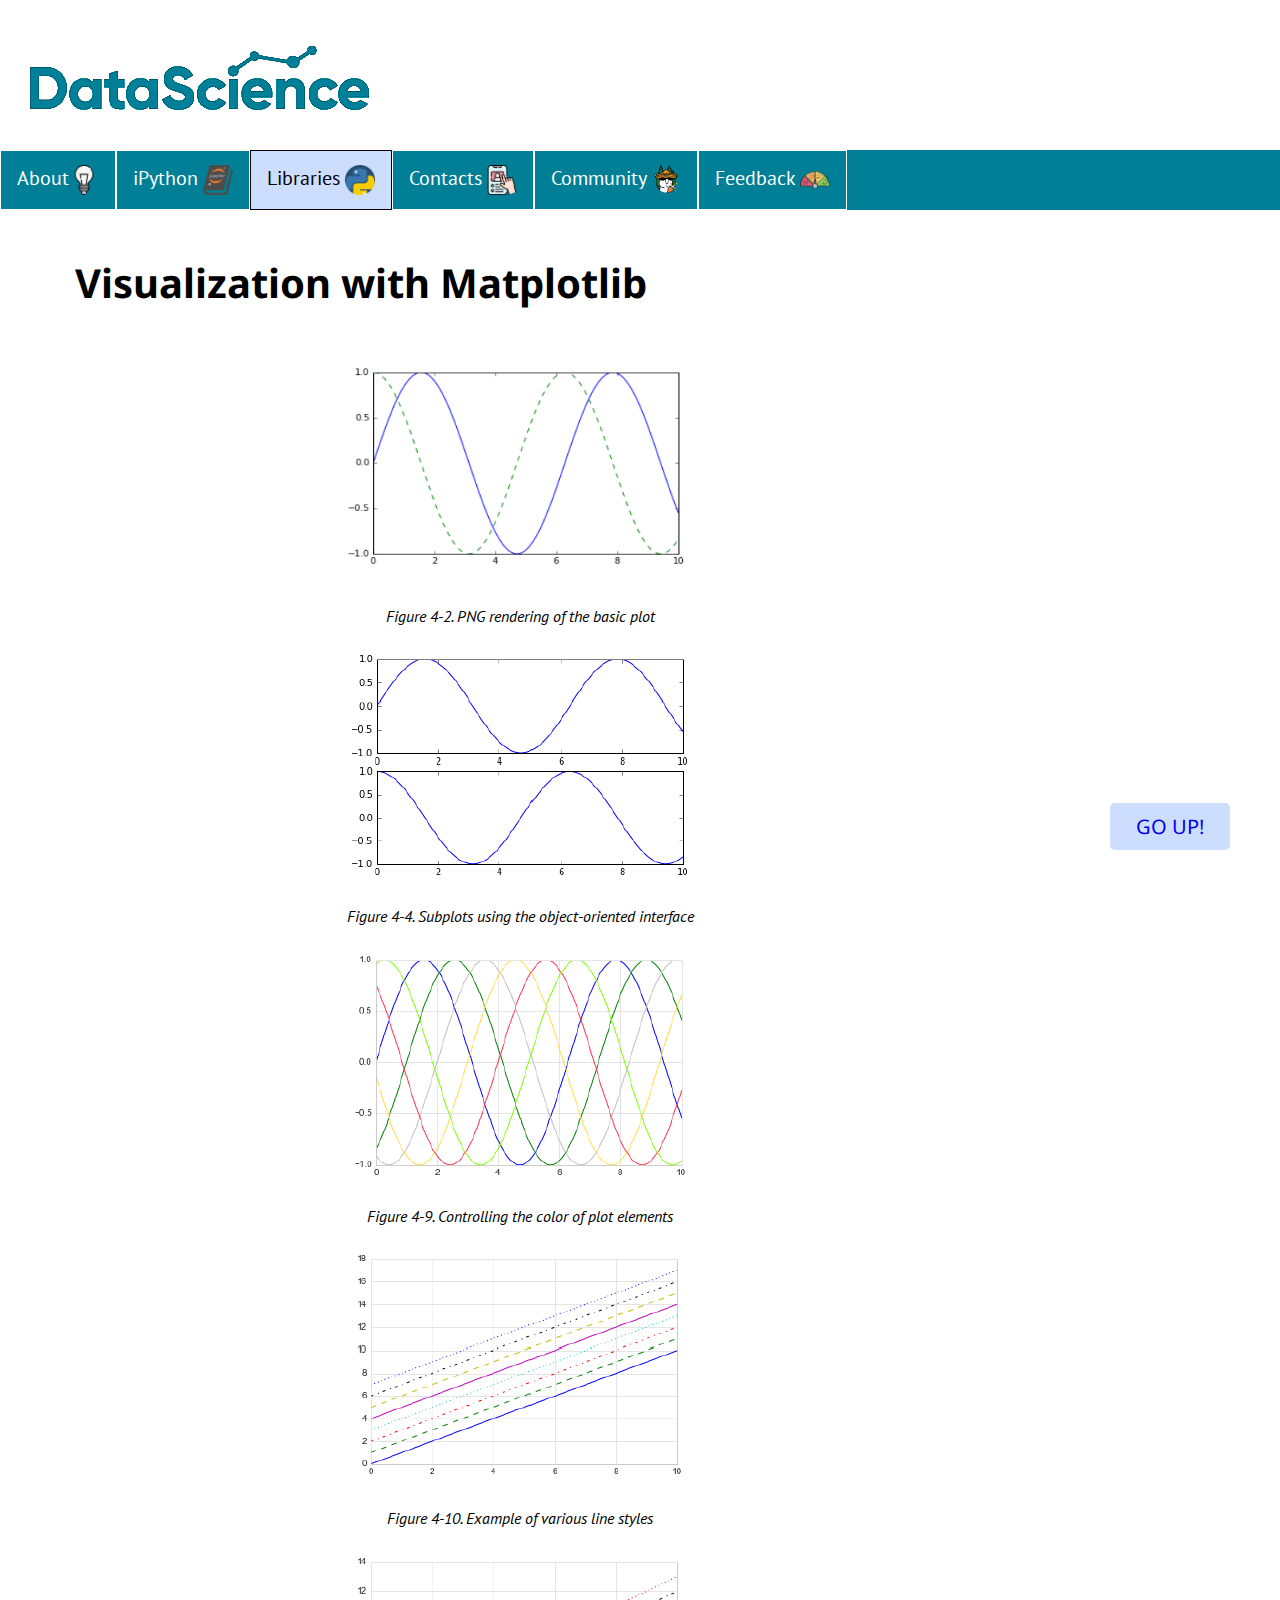
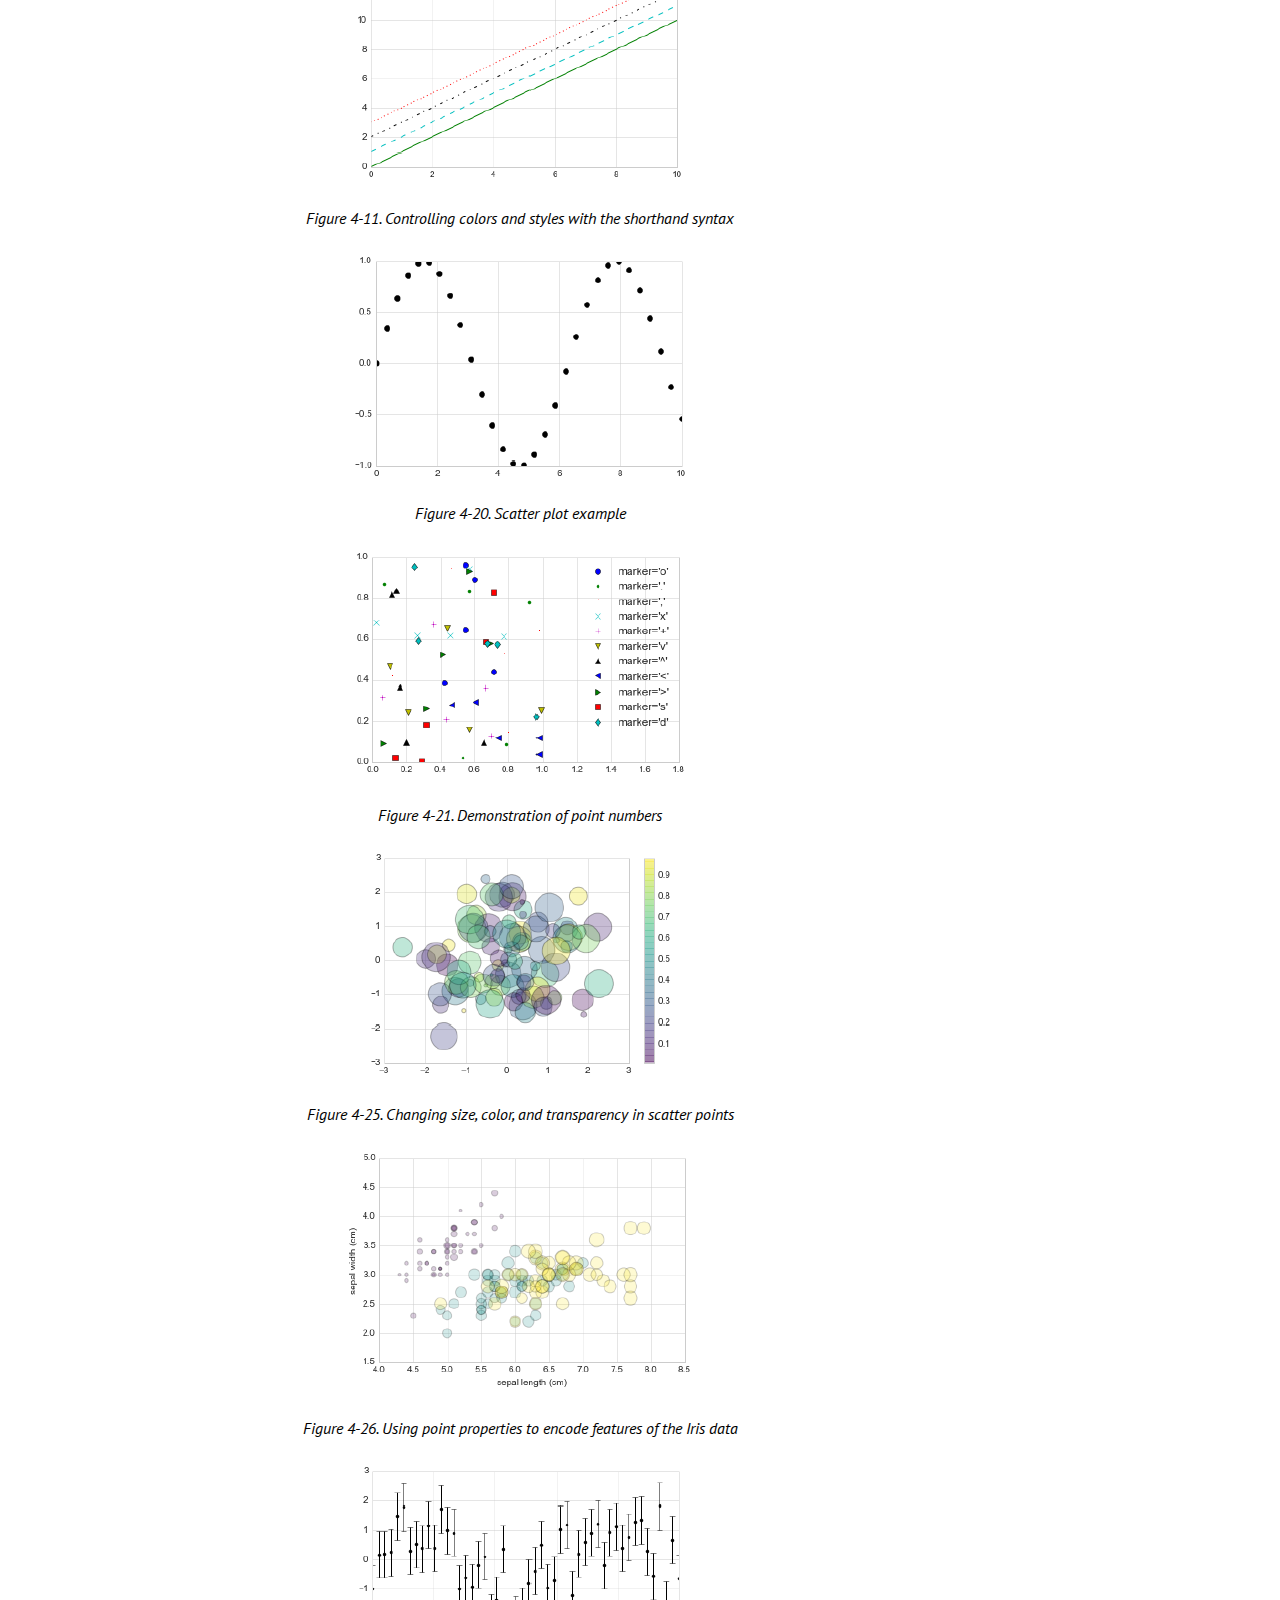
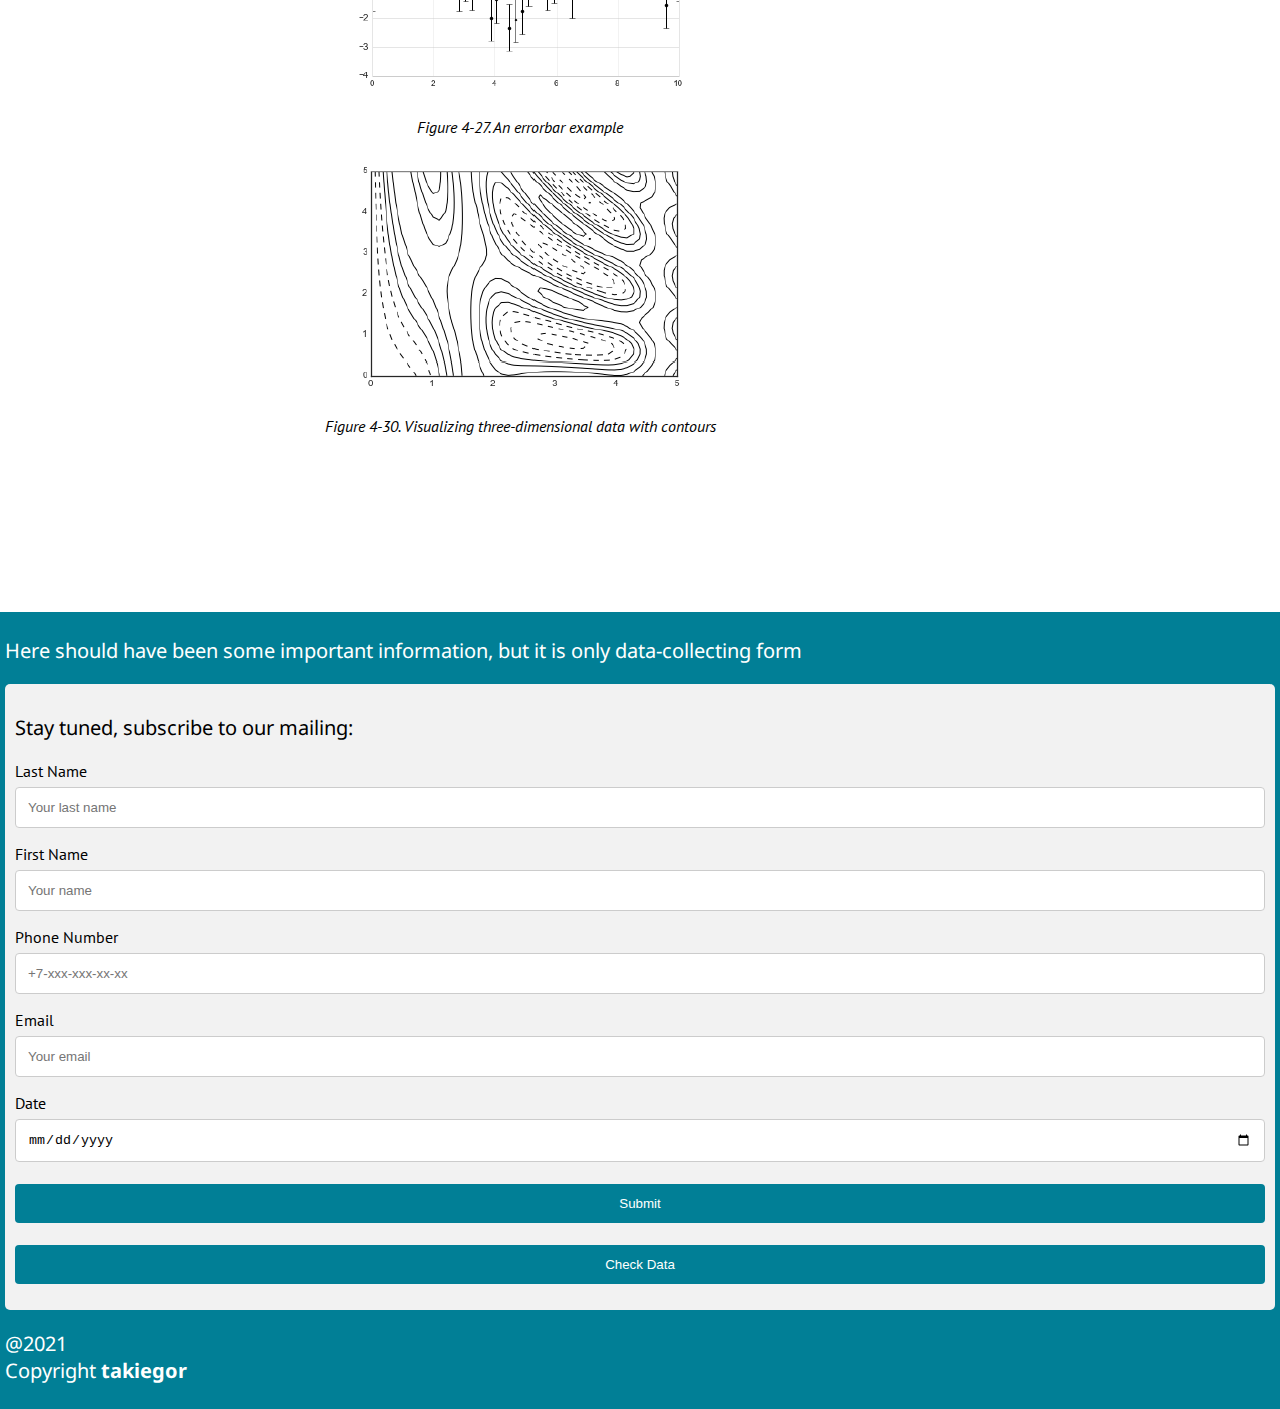
<file: matplotlib.html>
<!DOCTYPE html>
<html lang="en" dir="ltr">
  <head>
    <meta charset="utf-8">
    <meta http-equiv="X-UA-Compatible" content="IE=edge">
    <title>data science basics.</title>
        <!-- favicon -->
    <link rel="icon" href="images/favicon.ico" type="image/gif"/>
        <!-- stylesheet -->
    <link rel="stylesheet" type="text/css" href="css/style.css" />
    <link href="https://fonts.googleapis.com/css2?family=PT+Sans:ital,wght@0,400;0,700;1,400;1,700&display=swap" rel="stylesheet">
    <link href="https://fonts.googleapis.com/css2?family=Roboto+Mono:ital,wght@0,100;0,200;0,300;0,400;0,500;0,600;0,700;1,100;1,200;1,300;1,400;1,500;1,600;1,700&display=swap" rel="stylesheet">
    <link href="https://fonts.googleapis.com/css2?family=Noto+Sans:ital,wght@0,400;0,700;1,400;1,700&display=swap" rel="stylesheet">
  </head>
  <body style="font-family:PT Sans">
      <div id="header">
       <div class="logo">
        <a href="index.html"><img src="images/logo.png" width="400" height="150" alt="logo"></a>
       </div>
      </div>
        <div class="sticky">
          <nav>
            <ul>
              <li class="dropdown"><a href="javascript:void(0)" class="dropbtn">About<img src="images/light-bulb.png" alt="about" width="30" height="30"></a>
              <div class="dropdown-content">
                <a href="index.html">What is Data Science?</a>
                <a href="whofor.html">Who this resource for?</a>
                <a href="whypython.html">Why Python?</a>
              </div>
              </li>
              <li><a href="ipython.html">iPython <img src="images/jupyter-logo.png" alt="jupyter" width="30" height="30"></a></li>
              <li class="dropdown" style="background-color:#cdddfe;color:black">
                <a href="javascript:void(0)" class="dropbtn" style="background-color:#cdddfe;color:black">Libraries <img src="images/python-logo.png" alt="python" width="30" height="30"></a>
                <div class="dropdown-content">
                  <a href="numpy.html">NumPy</a>
                  <a href="pandas.html">Pandas</a>
                  <a href="matplotlib.html" class="active">Matplotlib</a>
                  <a href="scikit-learn.html">scikit-Learn</a>
                  <a href="pytorch.html">PyTorch</a>
                </div>
              </li>
              <li><a href="contacts.html">Contacts <img src="images/contact-info.png" alt="jupyter" width="30" height="30"></a></li>
              <li><a href="https://habr.com/ru/company/ods/blog/">Community <img src="images/ods_logo.png" alt="community" width="30" height="30"></a></li>
              <li><a href="feedback.html">Feedback <img src="images/satisfaction.png" alt="feedback" width="30" height="30"></a></li>

            </ul>
          </nav>
          </div>

  <main>

<div class="right">
  <h1 class="head">Visualization with Matplotlib</h1>
<div class="fig">

    <img src="images/graph1.png" alt="graph1" align="justify" width="680px" height="248px" >
    <p class="fig" style="font-style:italic">Figure 4-2. PNG rendering of the basic plot</p>

    <img src="images/graph2.png" alt="graph2" align='justify'>
    <p class="fig" style="font-style:italic">Figure 4-4. Subplots using the object-oriented interface</p>

    <img src="images/graph3.png" alt="graph3" align='justify'>
    <p class="fig" style="font-style:italic">Figure 4-9. Controlling the color of plot elements</p>

    <img src="images/graph4.png" alt="graph4" align='justify'>
    <p class="fig" style="font-style:italic">Figure 4-10. Example of various line styles</p>

    <img src="images/graph5.png" alt="graph5" align='justify'>
    <p class="fig" style="font-style:italic">Figure 4-11. Controlling colors and styles with the shorthand syntax</p>

    <img src="images/graph6.png" alt="graph6" align='justify'>
    <p class="fig" style="font-style:italic">Figure 4-20. Scatter plot example</p>

    <img src="images/graph7.png" alt="graph7" align='justify'>
    <p class="fig" style="font-style:italic">Figure 4-21. Demonstration of point numbers</p>

    <img src="images/graph8.png" alt="graph8" align='justify'>
    <p class="fig" style="font-style:italic">Figure 4-25. Changing size, color, and transparency in scatter points</p>

    <img src="images/graph9.png" alt="graph9" align='justify'>
    <p class="fig" style="font-style:italic">Figure 4-26. Using point properties to encode features of the Iris data</p>

    <img src="images/graph10.png" alt="graph10" align='justify'>
    <p class="fig" style="font-style:italic">Figure 4-27. An errorbar example</p>

    <img src="images/graph11.png" alt="graph11" align='justify'>
    <p class="fig" style="font-style:italic">Figure 4-30. Visualizing three-dimensional data with contours</p>
</div>


  </div>
<a href="#" title="Get to the top!" class="topbutton">GO UP!</a>
</main>
<br>
<br>
<br>
<br>
<br>
<br>
<br>
<br>
<footer>
  <p class="txtchanger" style="font-size:20px"> Here should have been some important information, but it is only data-collecting form</p>
    <div class="container">
      <form name="myForm" action="http://g06u33.nn2000.info/cgi-bin/form_action.py" target='_blank' method='get'>
        <p class="txtchanger" style="font-size:20px;color:black">Stay tuned, subscribe to our mailing:</p>
        <label for="lname" style="color:black">Last Name</label>
        <input type="text" id="lname" name="lastname" placeholder="Your last name" required>

        <label for="fname" style="color:black">First Name</label>
        <input type="text" id="fname" name="firstname" placeholder="Your name" required>

        <label for="number" style="color:black">Phone Number</label>
        <input type="tel" id="number" name="phonenumber" pattern="(\+7)-[0-9]{3}-[0-9]{3}-[0-9]{2}-[0-9]{2}" placeholder="+7-xxx-xxx-xx-xx" required>

        <label for="email" style="color:black">Email</label>
        <input type="email" id="email" name="electronicmail" placeholder="Your email" required>

        <label for="datetime" style="color:black">Date</label>
        <input type="date" id="datetime" name="date" required>

        <input type="hidden" name="000_file_name" value="titov.txt">
        <input type="hidden" name="010_mode" value="a">

        <input type="submit" value="Submit">

        <a href="http://g06u33.nn2000.info/tmp/titov.txt"><input type="Submit" name="read" value="Check Data"></a>
      </form>
    </div>
  <p class="txtchanger" style="font-size:20px;text-align:left">@2021 <br>Copyright <strong>takiegor</strong></p>
</footer>
  </body>
</html>
</file>
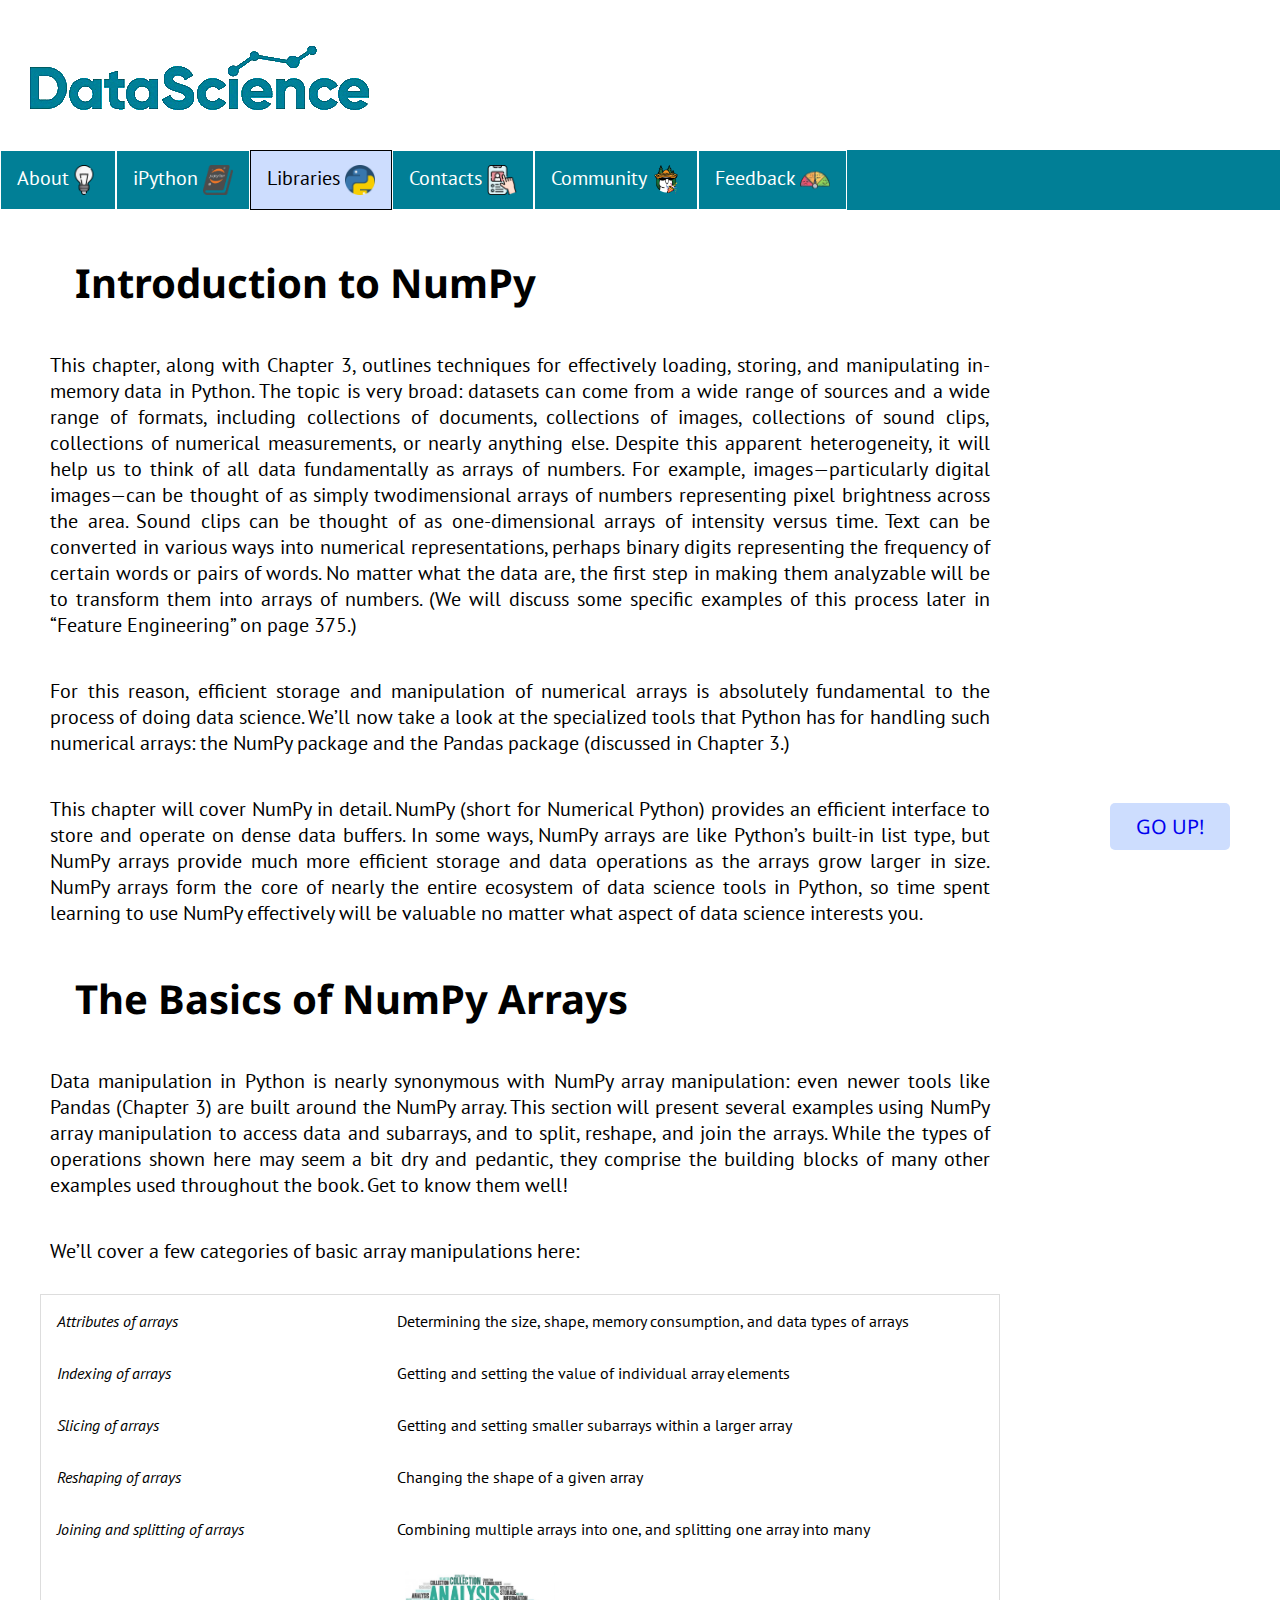
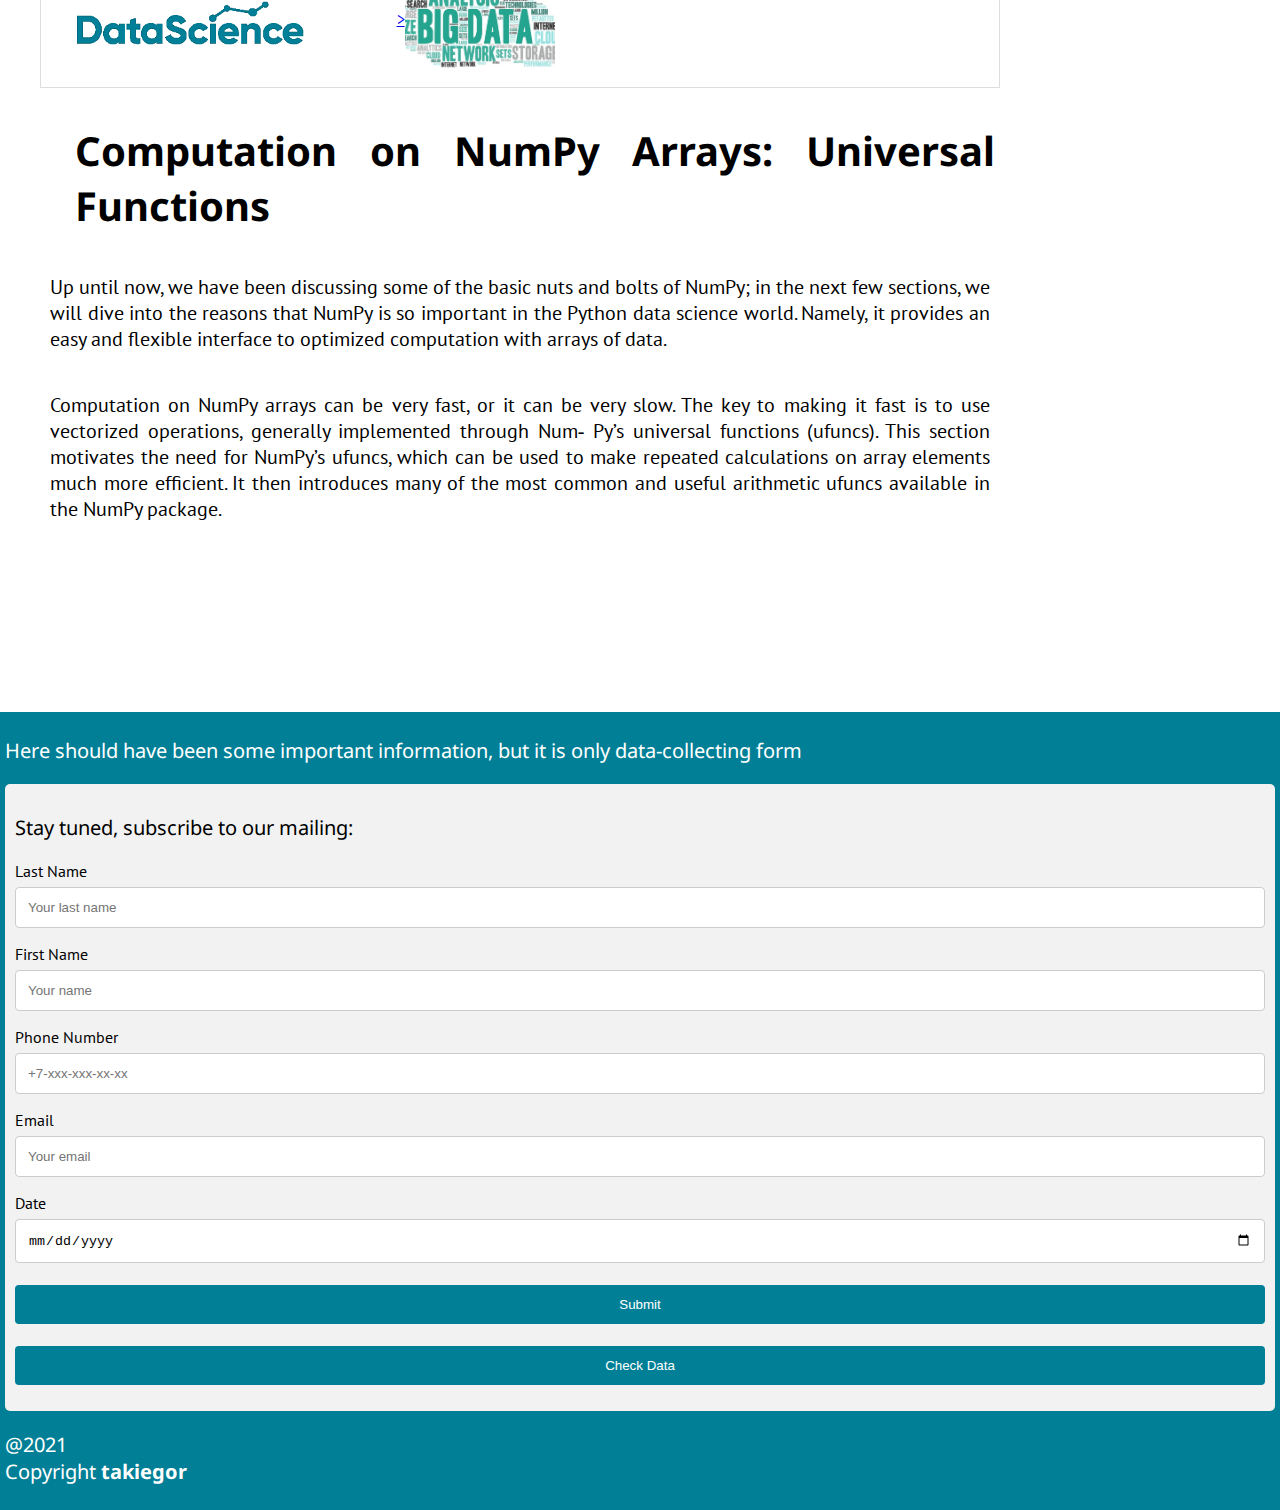
<file: numpy.html>
<!DOCTYPE html>
<html lang="en" dir="ltr">
  <head>
    <meta charset="utf-8">
    <meta http-equiv="X-UA-Compatible" content="IE=edge">
    <title>data science basics.</title>
        <!-- favicon -->
    <link rel="icon" href="images/favicon.ico" type="image/gif"/>
        <!-- stylesheet -->
    <link rel="stylesheet" type="text/css" href="css/style.css" />
    <link href="https://fonts.googleapis.com/css2?family=PT+Sans:ital,wght@0,400;0,700;1,400;1,700&display=swap" rel="stylesheet">
    <link href="https://fonts.googleapis.com/css2?family=Roboto+Mono:ital,wght@0,100;0,200;0,300;0,400;0,500;0,600;0,700;1,100;1,200;1,300;1,400;1,500;1,600;1,700&display=swap" rel="stylesheet">
    <link href="https://fonts.googleapis.com/css2?family=Noto+Sans:ital,wght@0,400;0,700;1,400;1,700&display=swap" rel="stylesheet">
  </head>
  <body style="font-family:PT Sans">
      <div id="header">
       <div class="logo">
        <a href="index.html"><img src="images/logo.png" width="400" height="150" alt="logo"></a>
       </div>
      </div>
        <div class="sticky">
          <nav>
            <ul>
              <li class="dropdown"><a href="javascript:void(0)" class="dropbtn">About<img src="images/light-bulb.png" alt="about" width="30" height="30"></a>
              <div class="dropdown-content">
                <a href="index.html">What is Data Science?</a>
                <a href="whofor.html">Who this resource for?</a>
                <a href="whypython.html">Why Python?</a>
              </div>
              </li>
              <li><a href="ipython.html">iPython <img src="images/jupyter-logo.png" alt="jupyter" width="30" height="30"></a></li>
              <li class="dropdown">
                <a href="javascript:void(0)" class="dropbtn" style="background-color:#cdddfe;color:black">Libraries <img src="images/python-logo.png" alt="python" width="30" height="30"></a>
                <div class="dropdown-content">
                  <a href="numpy.html" class="active">NumPy</a>
                  <a href="pandas.html">Pandas</a>
                  <a href="matplotlib.html">Matplotlib</a>
                  <a href="scikit-learn.html">scikit-Learn</a>
                  <a href="pytorch.html">PyTorch</a>
                </div>
              </li>
              <li><a href="contacts.html">Contacts <img src="images/contact-info.png" alt="jupyter" width="30" height="30"></a></li>
              <li><a href="https://habr.com/ru/company/ods/blog/">Community <img src="images/ods_logo.png" alt="community" width="30" height="30"></a></li>
              <li><a href="feedback.html">Feedback <img src="images/satisfaction.png" alt="feedback" width="30" height="30"></a></li>

            </ul>
          </nav>
          </div>

  <main>

<div class="right">
  <h1 class="head">Introduction to NumPy</h1>

<p class="paragragh">This chapter, along with Chapter 3, outlines techniques for effectively loading, storing,
  and manipulating in-memory data in Python. The topic is very broad: datasets
  can come from a wide range of sources and a wide range of formats, including collections
  of documents, collections of images, collections of sound clips, collections of
  numerical measurements, or nearly anything else. Despite this apparent heterogeneity,
  it will help us to think of all data fundamentally as arrays of numbers.
  For example, images—particularly digital images—can be thought of as simply twodimensional
  arrays of numbers representing pixel brightness across the area. Sound
  clips can be thought of as one-dimensional arrays of intensity versus time. Text can be
  converted in various ways into numerical representations, perhaps binary digits representing
  the frequency of certain words or pairs of words. No matter what the data
  are, the first step in making them analyzable will be to transform them into arrays of
  numbers. (We will discuss some specific examples of this process later in “Feature
  Engineering” on page 375.)</p>
<p class="paragragh">For this reason, efficient storage and manipulation of numerical arrays is absolutely
  fundamental to the process of doing data science. We’ll now take a look at the specialized
  tools that Python has for handling such numerical arrays: the NumPy package
  and the Pandas package (discussed in Chapter 3.)
</p>
<p class="paragragh">This chapter will cover NumPy in detail. NumPy (short for Numerical Python) provides
    an efficient interface to store and operate on dense data buffers. In some ways,
    NumPy arrays are like Python’s built-in list type, but NumPy arrays provide much
    more efficient storage and data operations as the arrays grow larger in size. NumPy
    arrays form the core of nearly the entire ecosystem of data science tools in Python, so
    time spent learning to use NumPy effectively will be valuable no matter what aspect
    of data science interests you.</p>

    <h1 class="head">The Basics of NumPy Arrays</h1>
    <p class="paragragh">Data manipulation in Python is nearly synonymous with NumPy array manipulation:
      even newer tools like Pandas (Chapter 3) are built around the NumPy array. This section
      will present several examples using NumPy array manipulation to access data
      and subarrays, and to split, reshape, and join the arrays. While the types of operations
      shown here may seem a bit dry and pedantic, they comprise the building blocks of
      many other examples used throughout the book. Get to know them well!</p>
    <p class="paragragh">We’ll cover a few categories of basic array manipulations here:</p>
    <table>

    <tr class='dop'>
      <td style="font-style:italic">Attributes of arrays</td>
      <td>Determining the size, shape, memory consumption, and data types of arrays</td>
    </tr>
    <tr class='dop'>
      <td style="font-style:italic">Indexing of arrays</td>
      <td>Getting and setting the value of individual array elements</td>
    </tr>
    <tr class='dop'>
      <td style="font-style:italic">Slicing of arrays</td>
      <td>Getting and setting smaller subarrays within a larger array</td>
    </tr>
    <tr class='dop'>
      <td style="font-style:italic">Reshaping of arrays</td>
      <td>Changing the shape of a given array</td>
    </tr>
    <tr class='dop'>
      <td style="font-style:italic">Joining and splitting of arrays</td>
      <td>Combining multiple arrays into one, and splitting one array into many</td>
    </tr>
    <tr class='dop'>
      <td style="font-style:italic"><a href="https://en.wikipedia.org/wiki/Data_science"><img src="images/logo.png" alt="logo1" height="100px"></a></td>
      <td><a href="images/dataimage.png" target="_blank">><img src="images/dataimage.png" alt="dataimage" height="100px"></a>
      </td>
    </tr>
  </table>
  <h1 class="head">Computation on NumPy Arrays: Universal Functions</h1>
  <p class="paragragh">Up until now, we have been discussing some of the basic nuts and bolts of NumPy; in
the next few sections, we will dive into the reasons that NumPy is so important in the
Python data science world. Namely, it provides an easy and flexible interface to optimized
computation with arrays of data.</p>
<p class="paragragh">Computation on NumPy arrays can be very fast, or it can be very slow. The key to
making it fast is to use vectorized operations, generally implemented through Num‐
Py’s universal functions (ufuncs). This section motivates the need for NumPy’s ufuncs,
which can be used to make repeated calculations on array elements much more efficient.
It then introduces many of the most common and useful arithmetic ufuncs
available in the NumPy package.</p>
  </div>
<a href="#" title="Get to the top!" class="topbutton">GO UP!</a>
</main>
<br>
<br>
<br>
<br>
<br>
<br>
<br>
<br>
<footer>
  <p class="txtchanger" style="font-size:20px"> Here should have been some important information, but it is only data-collecting form</p>
    <div class="container">
      <form name="myForm" action="http://g06u33.nn2000.info/cgi-bin/form_action.py" target='_blank' method='get'>
        <p class="txtchanger" style="font-size:20px;color:black">Stay tuned, subscribe to our mailing:</p>
        <label for="lname" style="color:black">Last Name</label>
        <input type="text" id="lname" name="lastname" placeholder="Your last name" required>

        <label for="fname" style="color:black">First Name</label>
        <input type="text" id="fname" name="firstname" placeholder="Your name" required>

        <label for="number" style="color:black">Phone Number</label>
        <input type="tel" id="number" name="phonenumber" pattern="(\+7)-[0-9]{3}-[0-9]{3}-[0-9]{2}-[0-9]{2}" placeholder="+7-xxx-xxx-xx-xx" required>

        <label for="email" style="color:black">Email</label>
        <input type="email" id="email" name="electronicmail" placeholder="Your email" required>

        <label for="datetime" style="color:black">Date</label>
        <input type="date" id="datetime" name="date" required>

        <input type="hidden" name="000_file_name" value="titov.txt">
        <input type="hidden" name="010_mode" value="a">

        <input type="submit" value="Submit">

        <a href="http://g06u33.nn2000.info/tmp/titov.txt"><input type="Submit" name="read" value="Check Data"></a>
      </form>
    </div>
  <p class="txtchanger" style="font-size:20px;text-align:left">@2021 <br>Copyright <strong>takiegor</strong></p>
</footer>
  </body>
</html>
</file>
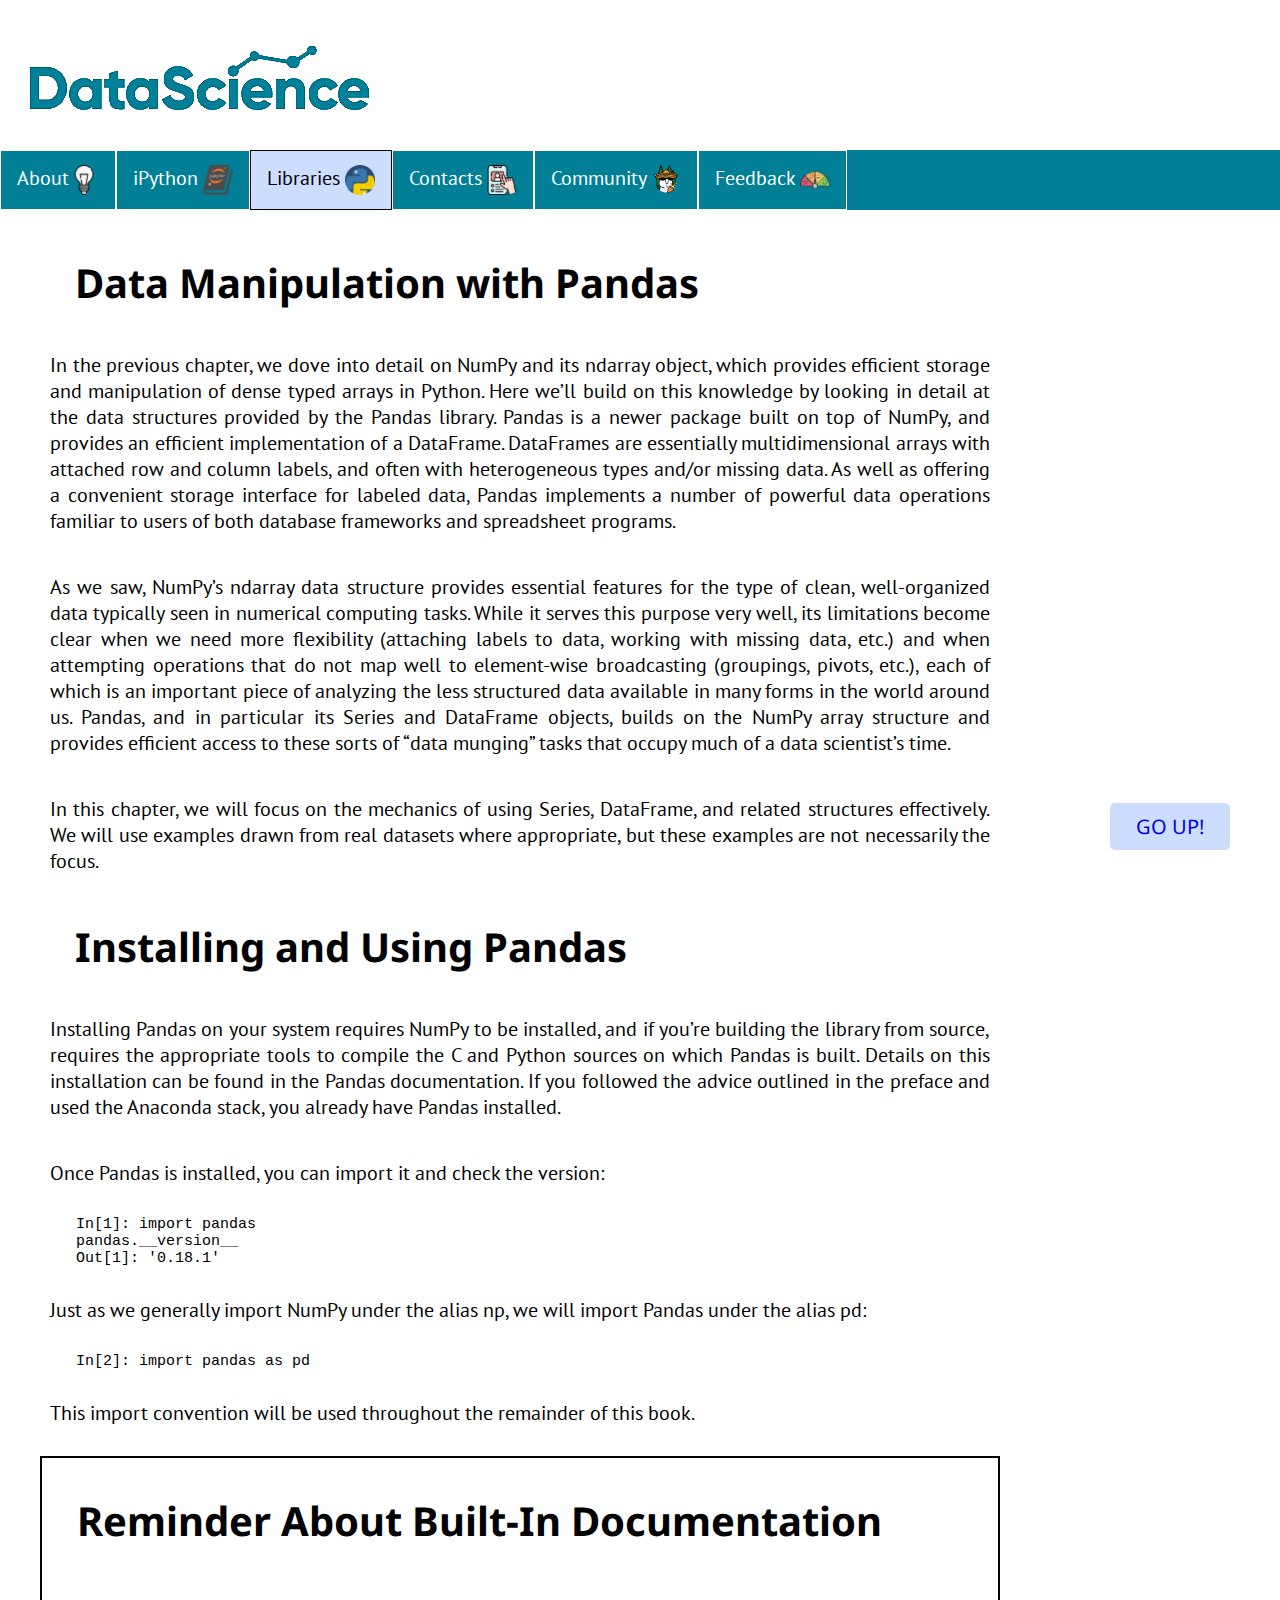
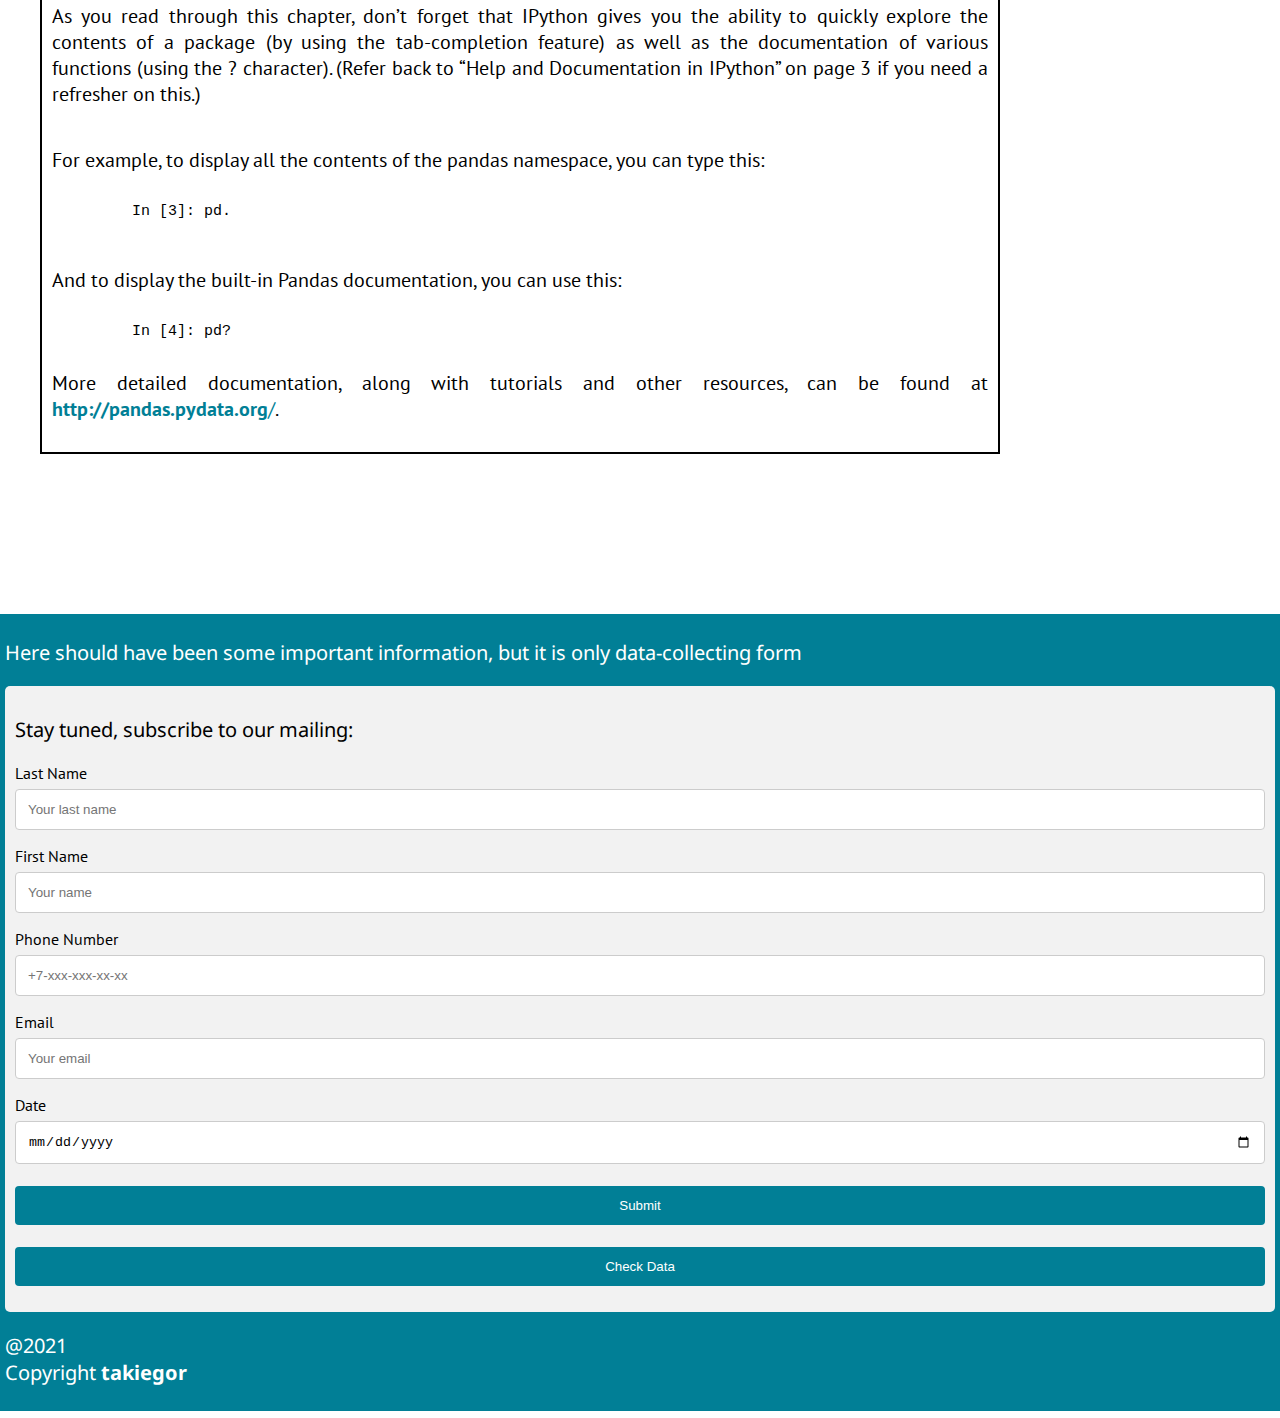
<file: pandas.html>
<!DOCTYPE html>
<html lang="en" dir="ltr">
  <head>
    <meta charset="utf-8">
    <meta http-equiv="X-UA-Compatible" content="IE=edge">
    <title>data science basics.</title>
        <!-- favicon -->
    <link rel="icon" href="images/favicon.ico" type="image/gif"/>
        <!-- stylesheet -->
    <link rel="stylesheet" type="text/css" href="css/style.css" />
    <link href="https://fonts.googleapis.com/css2?family=PT+Sans:ital,wght@0,400;0,700;1,400;1,700&display=swap" rel="stylesheet">
    <link href="https://fonts.googleapis.com/css2?family=Roboto+Mono:ital,wght@0,100;0,200;0,300;0,400;0,500;0,600;0,700;1,100;1,200;1,300;1,400;1,500;1,600;1,700&display=swap" rel="stylesheet">
    <link href="https://fonts.googleapis.com/css2?family=Noto+Sans:ital,wght@0,400;0,700;1,400;1,700&display=swap" rel="stylesheet">
  </head>
  <body style="font-family:PT Sans">
      <div id="header">
       <div class="logo">
        <a href="index.html"><img src="images/logo.png" width="400" height="150" alt="logo"></a>
       </div>
      </div>
        <div class="sticky">
          <nav>
            <ul>
              <li class="dropdown"><a href="javascript:void(0)" class="dropbtn">About<img src="images/light-bulb.png" alt="about" width="30" height="30"></a>
              <div class="dropdown-content">
                <a href="index.html">What is Data Science?</a>
                <a href="whofor.html">Who this resource for?</a>
                <a href="whypython.html">Why Python?</a>
              </div>
              </li>
              <li><a href="ipython.html">iPython <img src="images/jupyter-logo.png" alt="jupyter" width="30" height="30"></a></li>
              <li class="dropdown">
                <a href="javascript:void(0)" class="dropbtn" style="background-color:#cdddfe;color:black">Libraries <img src="images/python-logo.png" alt="python" width="30" height="30"></a>
                <div class="dropdown-content">
                  <a href="numpy.html">NumPy</a>
                  <a href="pandas.html" class="active">Pandas</a>
                  <a href="matplotlib.html">Matplotlib</a>
                  <a href="scikit-learn.html">scikit-Learn</a>
                  <a href="pytorch.html">PyTorch</a>
                </div>
              </li>
              <li><a href="contacts.html">Contacts <img src="images/contact-info.png" alt="jupyter" width="30" height="30"></a></li>
              <li><a href="https://habr.com/ru/company/ods/blog/">Community <img src="images/ods_logo.png" alt="community" width="30" height="30"></a></li>
              <li><a href="feedback.html">Feedback <img src="images/satisfaction.png" alt="feedback" width="30" height="30"></a></li>

            </ul>
          </nav>
          </div>

  <main>

<div class="right">
  <h1 class="head">Data Manipulation with Pandas</h1>
  <p class="paragragh">In the previous chapter, we dove into detail on NumPy and its ndarray object, which
  provides efficient storage and manipulation of dense typed arrays in Python. Here
  we’ll build on this knowledge by looking in detail at the data structures provided by
  the Pandas library. Pandas is a newer package built on top of NumPy, and provides an
  efficient implementation of a DataFrame. DataFrames are essentially multidimensional
  arrays with attached row and column labels, and often with heterogeneous
  types and/or missing data. As well as offering a convenient storage interface for
  labeled data, Pandas implements a number of powerful data operations familiar to
  users of both database frameworks and spreadsheet programs.</p>

  <p class="paragragh">As we saw, NumPy’s ndarray data structure provides essential features for the type of
  clean, well-organized data typically seen in numerical computing tasks. While it
  serves this purpose very well, its limitations become clear when we need more flexibility
  (attaching labels to data, working with missing data, etc.) and when attempting
  operations that do not map well to element-wise broadcasting (groupings, pivots,
  etc.), each of which is an important piece of analyzing the less structured data available
  in many forms in the world around us. Pandas, and in particular its Series and
  DataFrame objects, builds on the NumPy array structure and provides efficient access
  to these sorts of “data munging” tasks that occupy much of a data scientist’s time.</p>

  <p class="paragragh">In this chapter, we will focus on the mechanics of using Series, DataFrame, and
  related structures effectively. We will use examples drawn from real datasets where
  appropriate, but these examples are not necessarily the focus.</p>

  <h1 class="head">Installing and Using Pandas</h1>
  <p class="paragragh">Installing Pandas on your system requires NumPy to be installed, and if you’re building
  the library from source, requires the appropriate tools to compile the C and Python sources on which Pandas is built. Details on this installation can be found in
  the Pandas documentation. If you followed the advice outlined in the preface and
  used the Anaconda stack, you already have Pandas installed.</p>

  <p class="paragragh">Once Pandas is installed, you can import it and check the version:</p>
  <code><pre>
    In[1]: import pandas
    pandas.__version__
    Out[1]: '0.18.1'</pre></code>

  <p class="paragragh">Just as we generally import NumPy under the alias np, we will import Pandas under
the alias pd:</p>
<code><pre>
    In[2]: import pandas as pd</pre></code>
<p class="paragragh">This import convention will be used throughout the remainder of this book.</p>
    <div style="border:2px solid black;">

      <h3 class="head">Reminder About Built-In Documentation</h3>
      <p class="paragragh" >As you read through this chapter, don’t forget that IPython gives you the ability to
      quickly explore the contents of a package (by using the tab-completion feature) as
      well as the documentation of various functions (using the ? character). (Refer back to
      “Help and Documentation in IPython” on page 3 if you need a refresher on this.)</p>
      <p class="paragragh">For example, to display all the contents of the pandas namespace, you can type this:</p>
      <code><pre>
          In [3]: pd.<TAB>
        </pre></code>
      <p class="paragragh">And to display the built-in Pandas documentation, you can use this:</p>
      <code><pre>
          In [4]: pd?</pre></code>
      <p class="paragragh">More detailed documentation, along with tutorials and other resources, can be found
        at <a href="http://pandas.pydata.org/" style="text-decoration:none;color:#017f96"><strong>http://pandas.pydata.org</strong>/</a>.</p>
    </div>
  </div>
<a href="#" title="Get to the top!" class="topbutton">GO UP!</a>
</main>
<br>
<br>
<br>
<br>
<br>
<br>
<br>
<br>
<footer>
  <p class="txtchanger" style="font-size:20px"> Here should have been some important information, but it is only data-collecting form</p>
    <div class="container">
      <form name="myForm" action="http://g06u33.nn2000.info/cgi-bin/form_action.py" target='_blank' method='get'>
        <p class="txtchanger" style="font-size:20px;color:black">Stay tuned, subscribe to our mailing:</p>
        <label for="lname" style="color:black">Last Name</label>
        <input type="text" id="lname" name="lastname" placeholder="Your last name" required>

        <label for="fname" style="color:black">First Name</label>
        <input type="text" id="fname" name="firstname" placeholder="Your name" required>

        <label for="number" style="color:black">Phone Number</label>
        <input type="tel" id="number" name="phonenumber" pattern="(\+7)-[0-9]{3}-[0-9]{3}-[0-9]{2}-[0-9]{2}" placeholder="+7-xxx-xxx-xx-xx" required>

        <label for="email" style="color:black">Email</label>
        <input type="email" id="email" name="electronicmail" placeholder="Your email" required>

        <label for="datetime" style="color:black">Date</label>
        <input type="date" id="datetime" name="date" required>

        <input type="hidden" name="000_file_name" value="titov.txt">
        <input type="hidden" name="010_mode" value="a">

        <input type="submit" value="Submit">

        <a href="http://g06u33.nn2000.info/tmp/titov.txt"><input type="Submit" name="read" value="Check Data"></a>
      </form>
    </div>
  <p class="txtchanger" style="font-size:20px;text-align:left">@2021 <br>Copyright <strong>takiegor</strong></p>
</footer>
  </body>
</html>
</file>
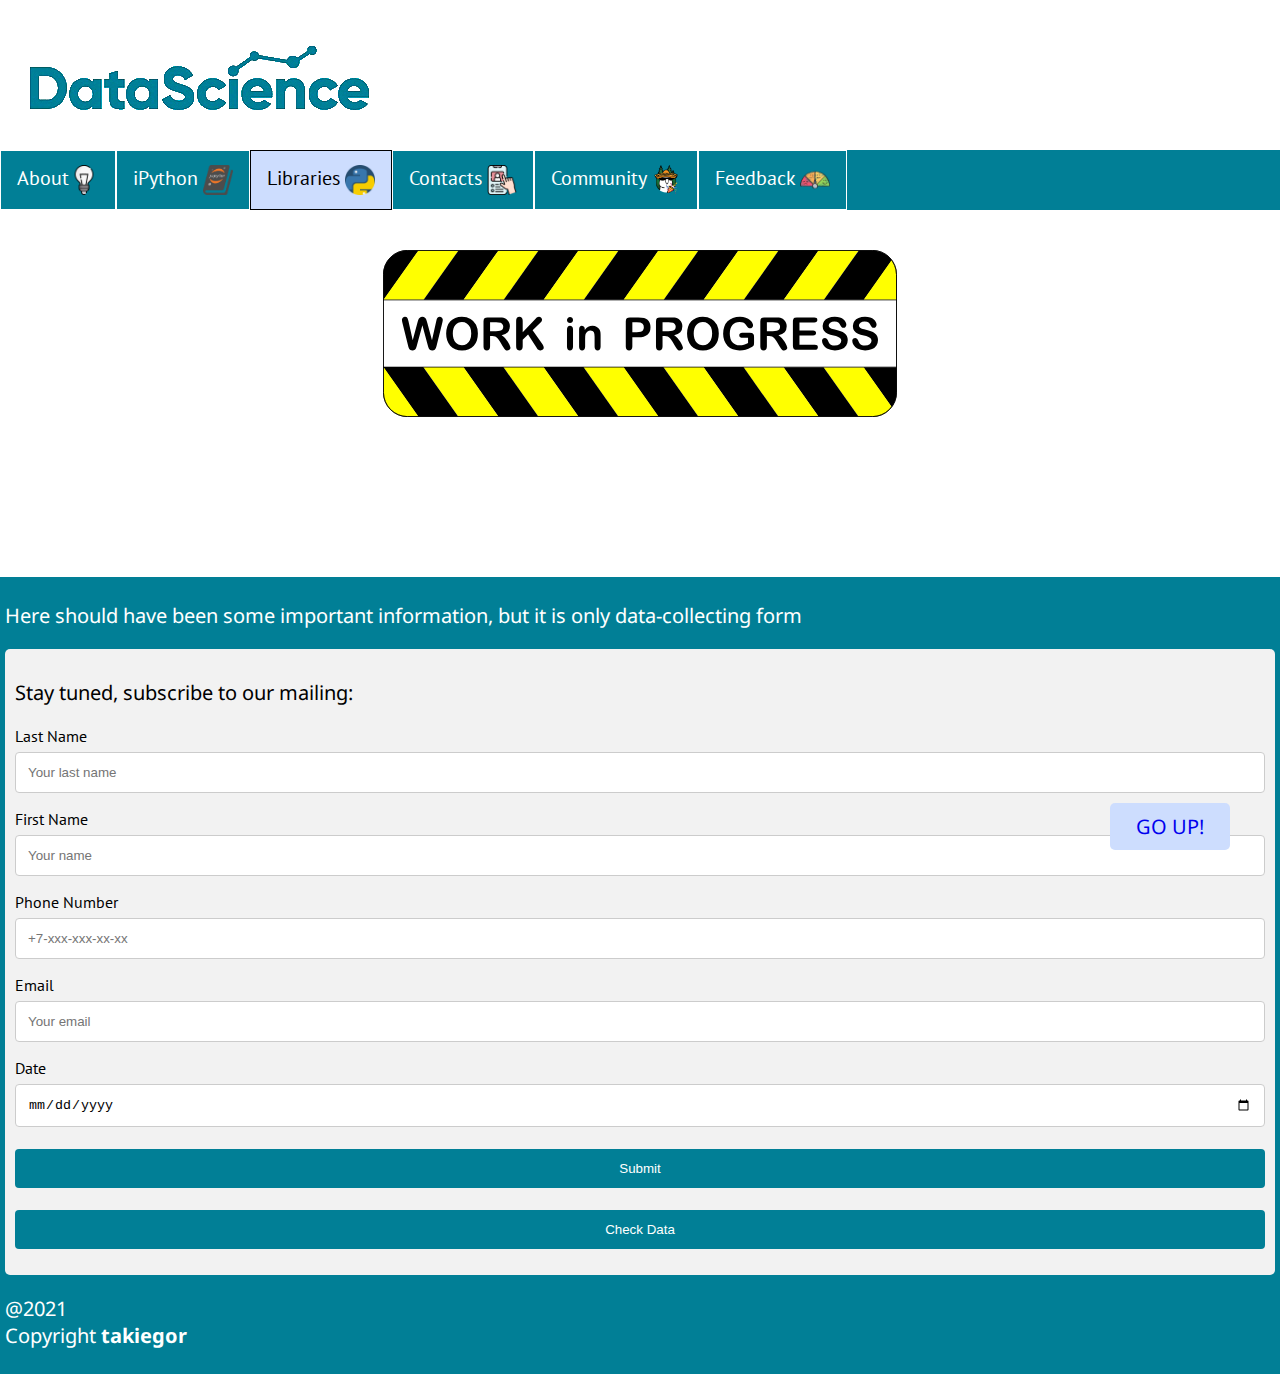
<file: pytorch.html>
<!DOCTYPE html>
<html lang="en" dir="ltr">
  <head>
    <meta charset="utf-8">
    <meta http-equiv="X-UA-Compatible" content="IE=edge">
    <title>data science basics.</title>
        <!-- favicon -->
    <link rel="icon" href="images/favicon.ico" type="image/gif"/>
        <!-- stylesheet -->
    <link rel="stylesheet" type="text/css" href="css/style.css" />
    <link href="https://fonts.googleapis.com/css2?family=PT+Sans:ital,wght@0,400;0,700;1,400;1,700&display=swap" rel="stylesheet">
    <link href="https://fonts.googleapis.com/css2?family=Roboto+Mono:ital,wght@0,100;0,200;0,300;0,400;0,500;0,600;0,700;1,100;1,200;1,300;1,400;1,500;1,600;1,700&display=swap" rel="stylesheet">
    <link href="https://fonts.googleapis.com/css2?family=Noto+Sans:ital,wght@0,400;0,700;1,400;1,700&display=swap" rel="stylesheet">
  </head>
  <body style="font-family:PT Sans">
      <div id="header">
       <div class="logo">
        <a href="index.html"><img src="images/logo.png" width="400" height="150" alt="logo"></a>
       </div>
      </div>
        <div class="sticky">
          <nav>
            <ul>
              <li class="dropdown"><a href="javascript:void(0)" class="dropbtn">About<img src="images/light-bulb.png" alt="about" width="30" height="30"></a>
              <div class="dropdown-content">
                <a href="index.html">What is Data Science?</a>
                <a href="whofor.html">Who this resource for?</a>
                <a href="whypython.html">Why Python?</a>
              </div>
              </li>
              <li><a href="ipython.html">iPython <img src="images/jupyter-logo.png" alt="jupyter" width="30" height="30"></a></li>
              <li class="dropdown">
                <a href="javascript:void(0)" class="dropbtn" style="background-color:#cdddfe;color:black">Libraries <img src="images/python-logo.png" alt="python" width="30" height="30"></a>
                <div class="dropdown-content">
                  <a href="numpy.html">NumPy</a>
                  <a href="pandas.html">Pandas</a>
                  <a href="matplotlib.html">Matplotlib</a>
                  <a href="scikit-learn.html">scikit-Learn</a>
                  <a href="pytorch.html" class="active">PyTorch</a>
                </div>
              </li>
              <li><a href="contacts.html">Contacts <img src="images/contact-info.png" alt="jupyter" width="30" height="30"></a></li>
              <li><a href="https://habr.com/ru/company/ods/blog/">Community <img src="images/ods_logo.png" alt="community" width="30" height="30"></a></li>
              <li><a href="feedback.html">Feedback <img src="images/satisfaction.png" alt="feedback" width="30" height="30"></a></li>

            </ul>
          </nav>
          </div>

  <main>
<div style="width:100%;text-align:center;">
  <a href="https://www.investopedia.com/terms/w/workinprogress.asp"><img src="images/wip3.svg" alt="wip3" class="center-img"></a>
</div>


<a href="#" title="Get to the top!" class="topbutton">GO UP!</a>
</main>
<br>
<br>
<br>
<br>
<br>
<br>
<br>
<br>
<footer>
  <p class="txtchanger" style="font-size:20px"> Here should have been some important information, but it is only data-collecting form</p>
    <div class="container">
      <form name="myForm" action="http://g06u33.nn2000.info/cgi-bin/form_action.py" target='_blank' method='get'>
        <p class="txtchanger" style="font-size:20px;color:black">Stay tuned, subscribe to our mailing:</p>
        <label for="lname" style="color:black">Last Name</label>
        <input type="text" id="lname" name="lastname" placeholder="Your last name" required>

        <label for="fname" style="color:black">First Name</label>
        <input type="text" id="fname" name="firstname" placeholder="Your name" required>

        <label for="number" style="color:black">Phone Number</label>
        <input type="tel" id="number" name="phonenumber" pattern="(\+7)-[0-9]{3}-[0-9]{3}-[0-9]{2}-[0-9]{2}" placeholder="+7-xxx-xxx-xx-xx" required>

        <label for="email" style="color:black">Email</label>
        <input type="email" id="email" name="electronicmail" placeholder="Your email" required>

        <label for="datetime" style="color:black">Date</label>
        <input type="date" id="datetime" name="date" required>

        <input type="hidden" name="000_file_name" value="titov.txt">
        <input type="hidden" name="010_mode" value="a">

        <input type="submit" value="Submit">

        <a href="http://g06u33.nn2000.info/tmp/titov.txt"><input type="Submit" name="read" value="Check Data"></a>
      </form>
    </div>
  <p class="txtchanger" style="font-size:20px;text-align:left">@2021 <br>Copyright <strong>takiegor</strong></p>
</footer>
  </body>
</html>
</file>
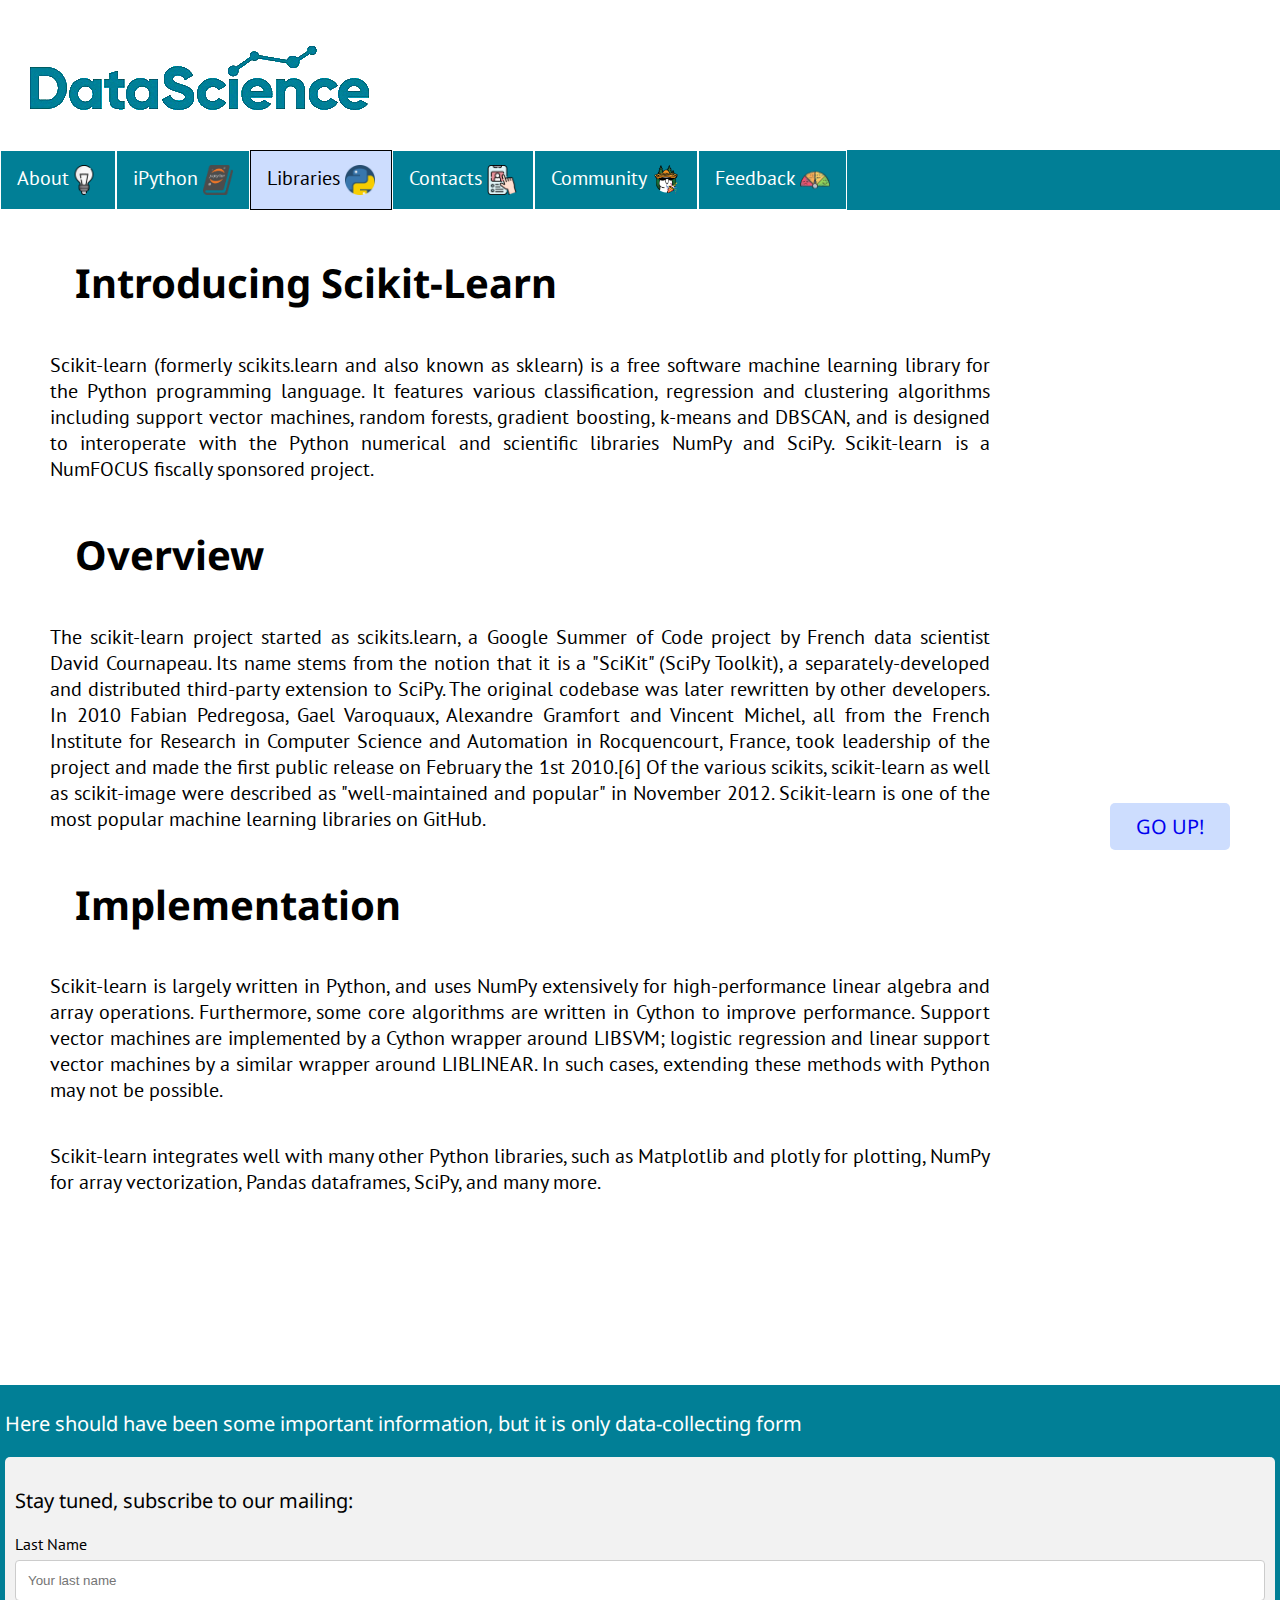
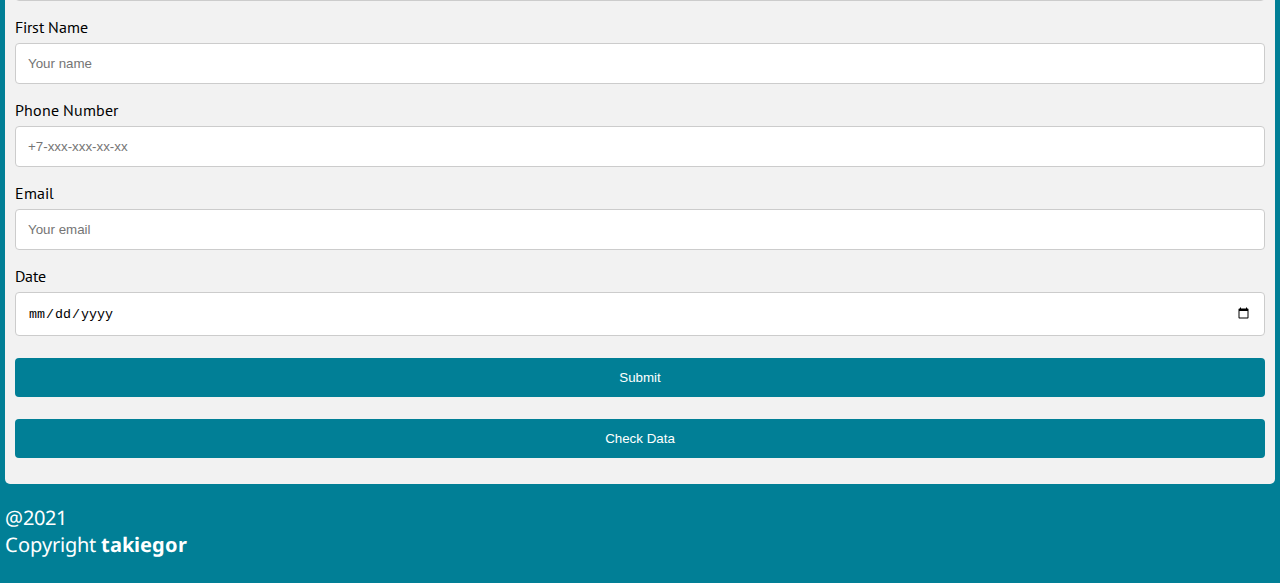
<file: scikit-learn.html>
<!DOCTYPE html>
<html lang="en" dir="ltr">
  <head>
    <meta charset="utf-8">
    <meta http-equiv="X-UA-Compatible" content="IE=edge">
    <title>data science basics.</title>
        <!-- favicon -->
    <link rel="icon" href="images/favicon.ico" type="image/gif"/>
        <!-- stylesheet -->
    <link rel="stylesheet" type="text/css" href="css/style.css" />
    <link href="https://fonts.googleapis.com/css2?family=PT+Sans:ital,wght@0,400;0,700;1,400;1,700&display=swap" rel="stylesheet">
    <link href="https://fonts.googleapis.com/css2?family=Roboto+Mono:ital,wght@0,100;0,200;0,300;0,400;0,500;0,600;0,700;1,100;1,200;1,300;1,400;1,500;1,600;1,700&display=swap" rel="stylesheet">
    <link href="https://fonts.googleapis.com/css2?family=Noto+Sans:ital,wght@0,400;0,700;1,400;1,700&display=swap" rel="stylesheet">
  </head>
  <body style="font-family:PT Sans">
      <div id="header">
       <div class="logo">
        <a href="index.html"><img src="images/logo.png" width="400" height="150" alt="logo"></a>
       </div>
      </div>
        <div class="sticky">
          <nav>
            <ul>
              <li class="dropdown"><a href="javascript:void(0)" class="dropbtn">About<img src="images/light-bulb.png" alt="about" width="30" height="30"></a>
              <div class="dropdown-content">
                <a href="index.html">What is Data Science?</a>
                <a href="whofor.html">Who this resource for?</a>
                <a href="whypython.html">Why Python?</a>
              </div>
              </li>
              <li><a href="ipython.html">iPython <img src="images/jupyter-logo.png" alt="jupyter" width="30" height="30"></a></li>
              <li class="dropdown">
                <a href="javascript:void(0)" class="dropbtn" style="background-color:#cdddfe;color:black">Libraries <img src="images/python-logo.png" alt="python" width="30" height="30"></a>
                <div class="dropdown-content">
                  <a href="numpy.html">NumPy</a>
                  <a href="pandas.html">Pandas</a>
                  <a href="matplotlib.html">Matplotlib</a>
                  <a href="scikit-learn.html" class="active">scikit-Learn</a>
                  <a href="pytorch.html">PyTorch</a>
                </div>
              </li>
              <li><a href="contacts.html">Contacts <img src="images/contact-info.png" alt="jupyter" width="30" height="30"></a></li>
              <li><a href="https://habr.com/ru/company/ods/blog/">Community <img src="images/ods_logo.png" alt="community" width="30" height="30"></a></li>
              <li><a href="feedback.html">Feedback <img src="images/satisfaction.png" alt="feedback" width="30" height="30"></a></li>

            </ul>
          </nav>
          </div>

  <main>

<div class="right">
  <h1 class="head">Introducing Scikit-Learn</h1>
  <p class="paragragh">Scikit-learn (formerly scikits.learn and also known as sklearn)
    is a free software machine learning library for the Python programming language.
    It features various classification, regression and clustering algorithms including
    support vector machines, random forests, gradient boosting, k-means and DBSCAN,
    and is designed to interoperate with the Python numerical and scientific libraries
    NumPy and SciPy. Scikit-learn is a NumFOCUS fiscally sponsored project.</p>

<h1 class="head">Overview</h1>
  <p class="paragragh">The scikit-learn project started as scikits.learn, a
    Google Summer of Code project by French data scientist David Cournapeau.
    Its name stems from the notion that it is a "SciKit" (SciPy Toolkit), a
    separately-developed and distributed third-party extension to SciPy. The
    original codebase was later rewritten by other developers. In 2010 Fabian
    Pedregosa, Gael Varoquaux, Alexandre Gramfort and Vincent Michel, all from the
    French Institute for Research in Computer Science and Automation in Rocquencourt,
    France, took leadership of the project and made the first public release on February
    the 1st 2010.[6] Of the various scikits, scikit-learn as well as scikit-image were described as
    "well-maintained and popular" in November 2012. Scikit-learn is one of the most popular machine
    learning libraries on GitHub.</p>
  <h1 class="head">Implementation</h1>
  <p class="paragragh">Scikit-learn is largely written in Python, and uses NumPy
     extensively for high-performance linear algebra and array operations. Furthermore,
     some core algorithms are written in Cython to improve performance. Support vector machines
     are implemented by a Cython wrapper around LIBSVM; logistic regression and linear support vector
     machines by a similar wrapper around LIBLINEAR. In such cases, extending these methods with Python may
     not be possible.</p>

  <p class="paragragh">Scikit-learn integrates well with many other Python libraries,
    such as Matplotlib and plotly for plotting, NumPy for array vectorization, Pandas
     dataframes, SciPy, and many more.</p>
  </div>
<a href="#" title="Get to the top!" class="topbutton">GO UP!</a>
</main>
<br>
<br>
<br>
<br>
<br>
<br>
<br>
<br>
<footer>
  <p class="txtchanger" style="font-size:20px"> Here should have been some important information, but it is only data-collecting form</p>
    <div class="container">
      <form name="myForm" action="http://g06u33.nn2000.info/cgi-bin/form_action.py" target='_blank' method='get'>
        <p class="txtchanger" style="font-size:20px;color:black">Stay tuned, subscribe to our mailing:</p>
        <label for="lname" style="color:black">Last Name</label>
        <input type="text" id="lname" name="lastname" placeholder="Your last name" required>

        <label for="fname" style="color:black">First Name</label>
        <input type="text" id="fname" name="firstname" placeholder="Your name" required>

        <label for="number" style="color:black">Phone Number</label>
        <input type="tel" id="number" name="phonenumber" pattern="(\+7)-[0-9]{3}-[0-9]{3}-[0-9]{2}-[0-9]{2}" placeholder="+7-xxx-xxx-xx-xx" required>

        <label for="email" style="color:black">Email</label>
        <input type="email" id="email" name="electronicmail" placeholder="Your email" required>

        <label for="datetime" style="color:black">Date</label>
        <input type="date" id="datetime" name="date" required>

        <input type="hidden" name="000_file_name" value="titov.txt">
        <input type="hidden" name="010_mode" value="a">

        <input type="submit" value="Submit">

        <a href="http://g06u33.nn2000.info/tmp/titov.txt"><input type="Submit" name="read" value="Check Data"></a>
      </form>
    </div>
  <p class="txtchanger" style="font-size:20px;text-align:left">@2021 <br>Copyright <strong>takiegor</strong></p>
</footer>
  </body>
</html>
</file>
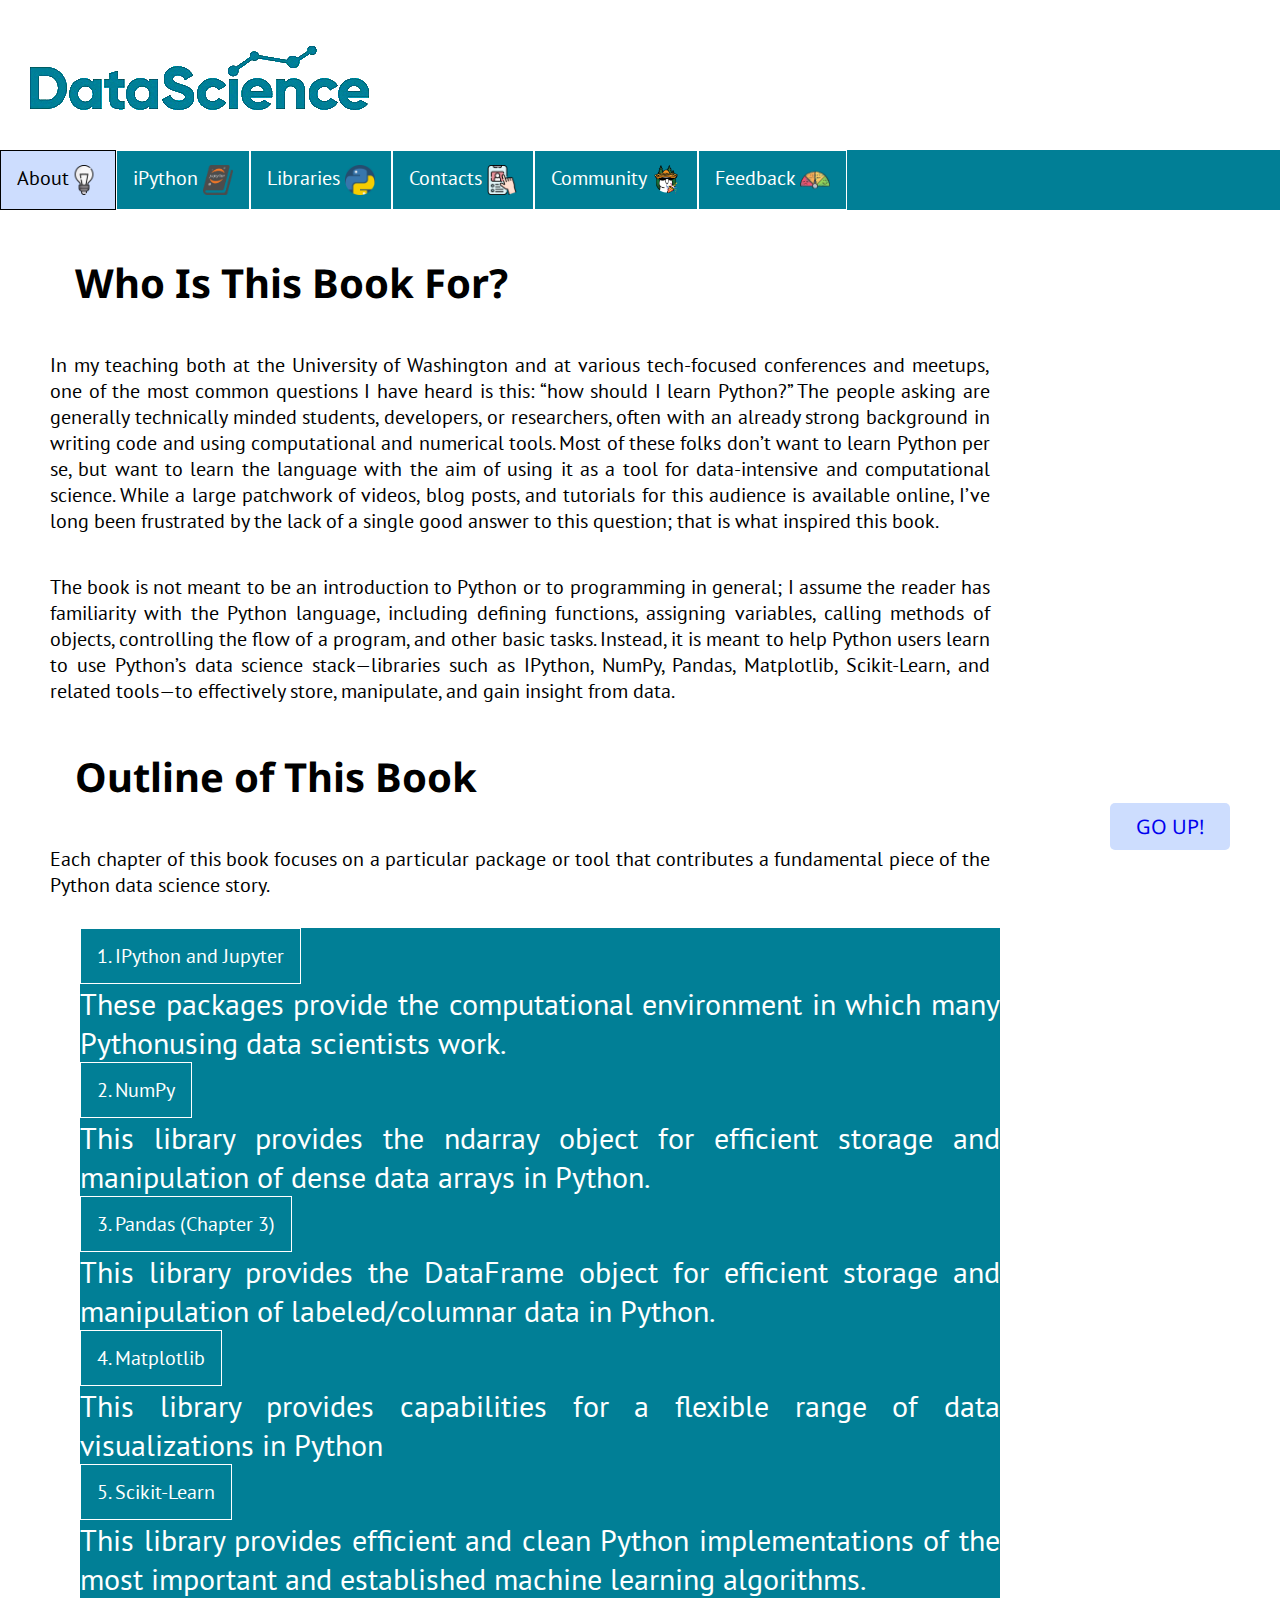
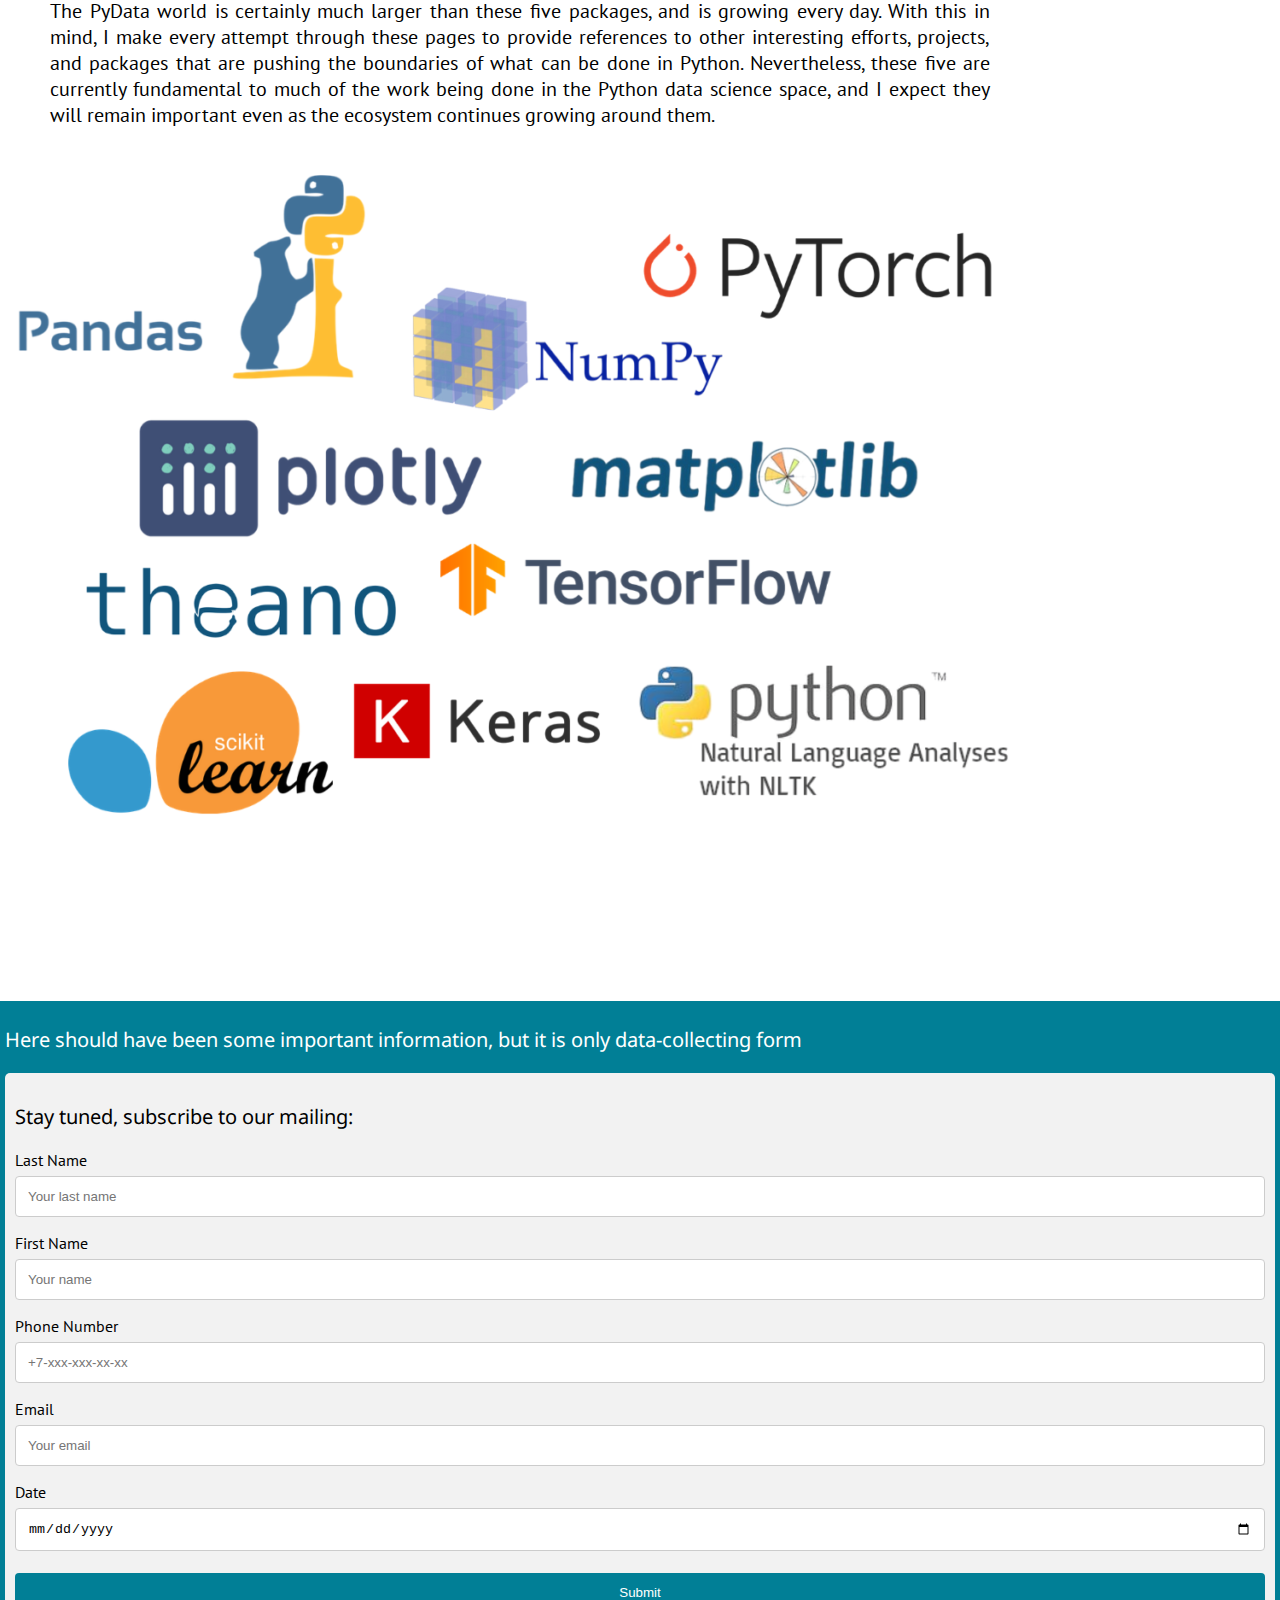
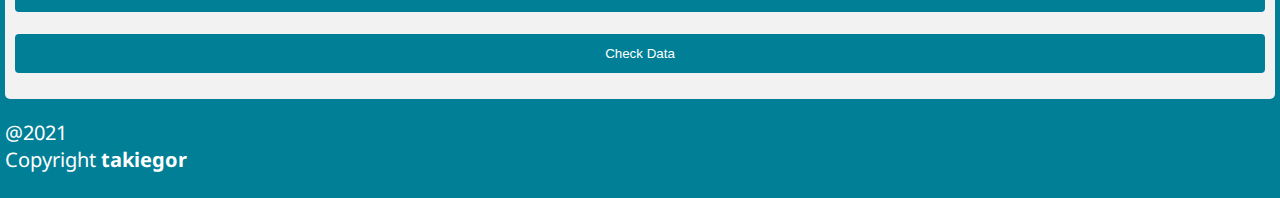
<file: whofor.html>
<!DOCTYPE html>
<html lang="en" dir="ltr">
  <head>
    <meta charset="utf-8">
    <meta http-equiv="X-UA-Compatible" content="IE=edge">
    <title>data science basics.</title>
        <!-- favicon -->
    <link rel="icon" href="images/favicon.ico" type="image/gif"/>
        <!-- stylesheet -->
    <link rel="stylesheet" type="text/css" href="css/style.css" />
    <link href="https://fonts.googleapis.com/css2?family=PT+Sans:ital,wght@0,400;0,700;1,400;1,700&display=swap" rel="stylesheet">
    <link href="https://fonts.googleapis.com/css2?family=Roboto+Mono:ital,wght@0,100;0,200;0,300;0,400;0,500;0,600;0,700;1,100;1,200;1,300;1,400;1,500;1,600;1,700&display=swap" rel="stylesheet">
    <link href="https://fonts.googleapis.com/css2?family=Noto+Sans:ital,wght@0,400;0,700;1,400;1,700&display=swap" rel="stylesheet">
  </head>
  <body style="font-family:PT Sans;">
      <div id="header">
       <div class="logo">
        <a href="index.html"><img src="images/logo.png" width="400" height="150" alt="logo"></a>
       </div>
      </div>
        <div class="sticky">
          <nav>
            <ul>
              <li class="dropdown" ><a href="javascript:void(0)" class="dropbtn" style="background-color:#cdddfe;color:black">About<img src="images/light-bulb.png" alt="about" width="30" height="30"></a>
              <div class="dropdown-content">
                <a href="index.html" >What is Data Science?</a>
                <a href="whofor.html" class="active" >Who this resource for?</a>
                <a href="whypython.html">Why Python?</a>
              </div>
              </li>
              <li><a href="ipython.html">iPython <img src="images/jupyter-logo.png" alt="jupyter" width="30" height="30"></a></li>
              <li class="dropdown">
                <a href="javascript:void(0)" class="dropbtn">Libraries <img src="images/python-logo.png" alt="python" width="30" height="30"></a>
                <div class="dropdown-content">
                  <a href="numpy.html">NumPy</a>
                  <a href="pandas.html">Pandas</a>
                  <a href="matplotlib.html">Matplotlib</a>
                  <a href="scikit-learn.html">scikit-Learn</a>
                  <a href="pytorch.html">PyTorch</a>
                </div>
              </li>
              <li><a href="contacts.html">Contacts <img src="images/contact-info.png" alt="jupyter" width="30" height="30"></a></li>
              <li><a href="https://habr.com/ru/company/ods/blog/">Community <img src="images/ods_logo.png" alt="community" width="30" height="30"></a></li>
              <li><a href="feedback.html">Feedback <img src="images/satisfaction.png" alt="feedback" width="30" height="30"></a></li>

            </ul>
          </nav>
          </div>

  <main>

<div class="right">
  <h1 class="head">Who Is This Book For?</h1>
<p class="paragragh">In my teaching both at the University of Washington and at various tech-focused
  conferences and meetups, one of the most common questions I have heard is this:
  “how should I learn Python?” The people asking are generally technically minded
  students, developers, or researchers, often with an already strong background in writing
  code and using computational and numerical tools. Most of these folks don’t want
  to learn Python per se, but want to learn the language with the aim of using it as a
  tool for data-intensive and computational science. While a large patchwork of videos,
  blog posts, and tutorials for this audience is available online, I’ve long been frustrated
  by the lack of a single good answer to this question; that is what inspired this book.</p>
<p class="paragragh">The book is not meant to be an introduction to Python or to programming in general;
  I assume the reader has familiarity with the Python language, including defining
  functions, assigning variables, calling methods of objects, controlling the flow of a
  program, and other basic tasks. Instead, it is meant to help Python users learn to use
  Python’s data science stack—libraries such as IPython, NumPy, Pandas, Matplotlib,
  Scikit-Learn, and related tools—to effectively store, manipulate, and gain insight
  from data.</p>
<h1 class="head">Outline of This Book</h1>
<p class="paragragh">Each chapter of this book focuses on a particular package or tool that contributes a
    fundamental piece of the Python data science story.</p>
  <ol class="list" style="border-radius:4px">
    <li>
      <ul class='list'>
        <li class="list_elem"><a href="ipython.html" class="list_url">1. IPython and Jupyter</a></li>
        <li class="list_elem">These packages provide the computational environment in which many Pythonusing
            data scientists work.</li>
      </ul>
    </li>
    <li>
      <ul class='list'>
        <li class="list_elem"><a href="numpy.html" class="list_url">2. NumPy</a></li>
        <li class="list_elem">This library provides the ndarray object for efficient storage and manipulation of
          dense data arrays in Python.</li>
      </ul class='list'>
    </li>
  <li>
      <ul class='list'>
      <li class="list_elem"><a href="pandas.html" class="list_url">3. Pandas (Chapter 3)</a></li>
      <li class="list_elem">This library provides the DataFrame object for efficient storage and manipulation
        of labeled/columnar data in Python.</li>
    </ul>
  </li>
    <li>
      <ul class='list'>
        <li class="list_elem"><a href="matplotlib.html" class="list_url">4. Matplotlib</a></li>
        <li class="list_elem">This library provides capabilities for a flexible range of data visualizations in
          Python</li>
      </ul>
    </li>
    <li>
      <ul class='list'>
        <li class="list_elem"><a href="scikit-learn.html" class="list_url">5. Scikit-Learn</a></li>
        <li class="list_elem">This library provides efficient and clean Python implementations of the most
          important and established machine learning algorithms.</li>
      </ul>
    </li>
    </ol>

<p class="paragragh">
The PyData world is certainly much larger than these five packages, and is growing
every day. With this in mind, I make every attempt through these pages to provide
references to other interesting efforts, projects, and packages that are pushing the
boundaries of what can be done in Python. Nevertheless, these five are currently fundamental
to much of the work being done in the Python data science space, and I
expect they will remain important even as the ecosystem continues growing around
them.</p>
  </div>
<img src="images/Python-Libraries-1024x683.png" alt="libraries" align='justify' class="fig">
</main>
<br>
<br>
<br>
<br>
<br>
<br>
<br>
<br>
<a href="#" title="Get to the top!" class="topbutton">GO UP!</a>
<footer>
  <p class="txtchanger" style="font-size:20px"> Here should have been some important information, but it is only data-collecting form</p>
    <div class="container">
      <form name="myForm" action="http://g06u33.nn2000.info/cgi-bin/form_action.py" target='_blank' method='get'>
        <p class="txtchanger" style="font-size:20px;color:black">Stay tuned, subscribe to our mailing:</p>
        <label for="lname" style="color:black">Last Name</label>
        <input type="text" id="lname" name="lastname" placeholder="Your last name" required>

        <label for="fname" style="color:black">First Name</label>
        <input type="text" id="fname" name="firstname" placeholder="Your name" required>

        <label for="number" style="color:black">Phone Number</label>
        <input type="tel" id="number" name="phonenumber" pattern="(\+7)-[0-9]{3}-[0-9]{3}-[0-9]{2}-[0-9]{2}" placeholder="+7-xxx-xxx-xx-xx" required>

        <label for="email" style="color:black">Email</label>
        <input type="email" id="email" name="electronicmail" placeholder="Your email" required>

        <label for="datetime" style="color:black">Date</label>
        <input type="date" id="datetime" name="date" required>

        <input type="hidden" name="000_file_name" value="titov.txt">
        <input type="hidden" name="010_mode" value="a">

        <input type="submit" value="Submit">

        <a href="http://g06u33.nn2000.info/tmp/titov.txt"><input type="Submit" name="read" value="Check Data"></a>
      </form>
    </div>
  <p class="txtchanger" style="font-size:20px;text-align:left">@2021 <br>Copyright <strong>takiegor</strong></p>
</footer>
  </body>
</html>
</file>
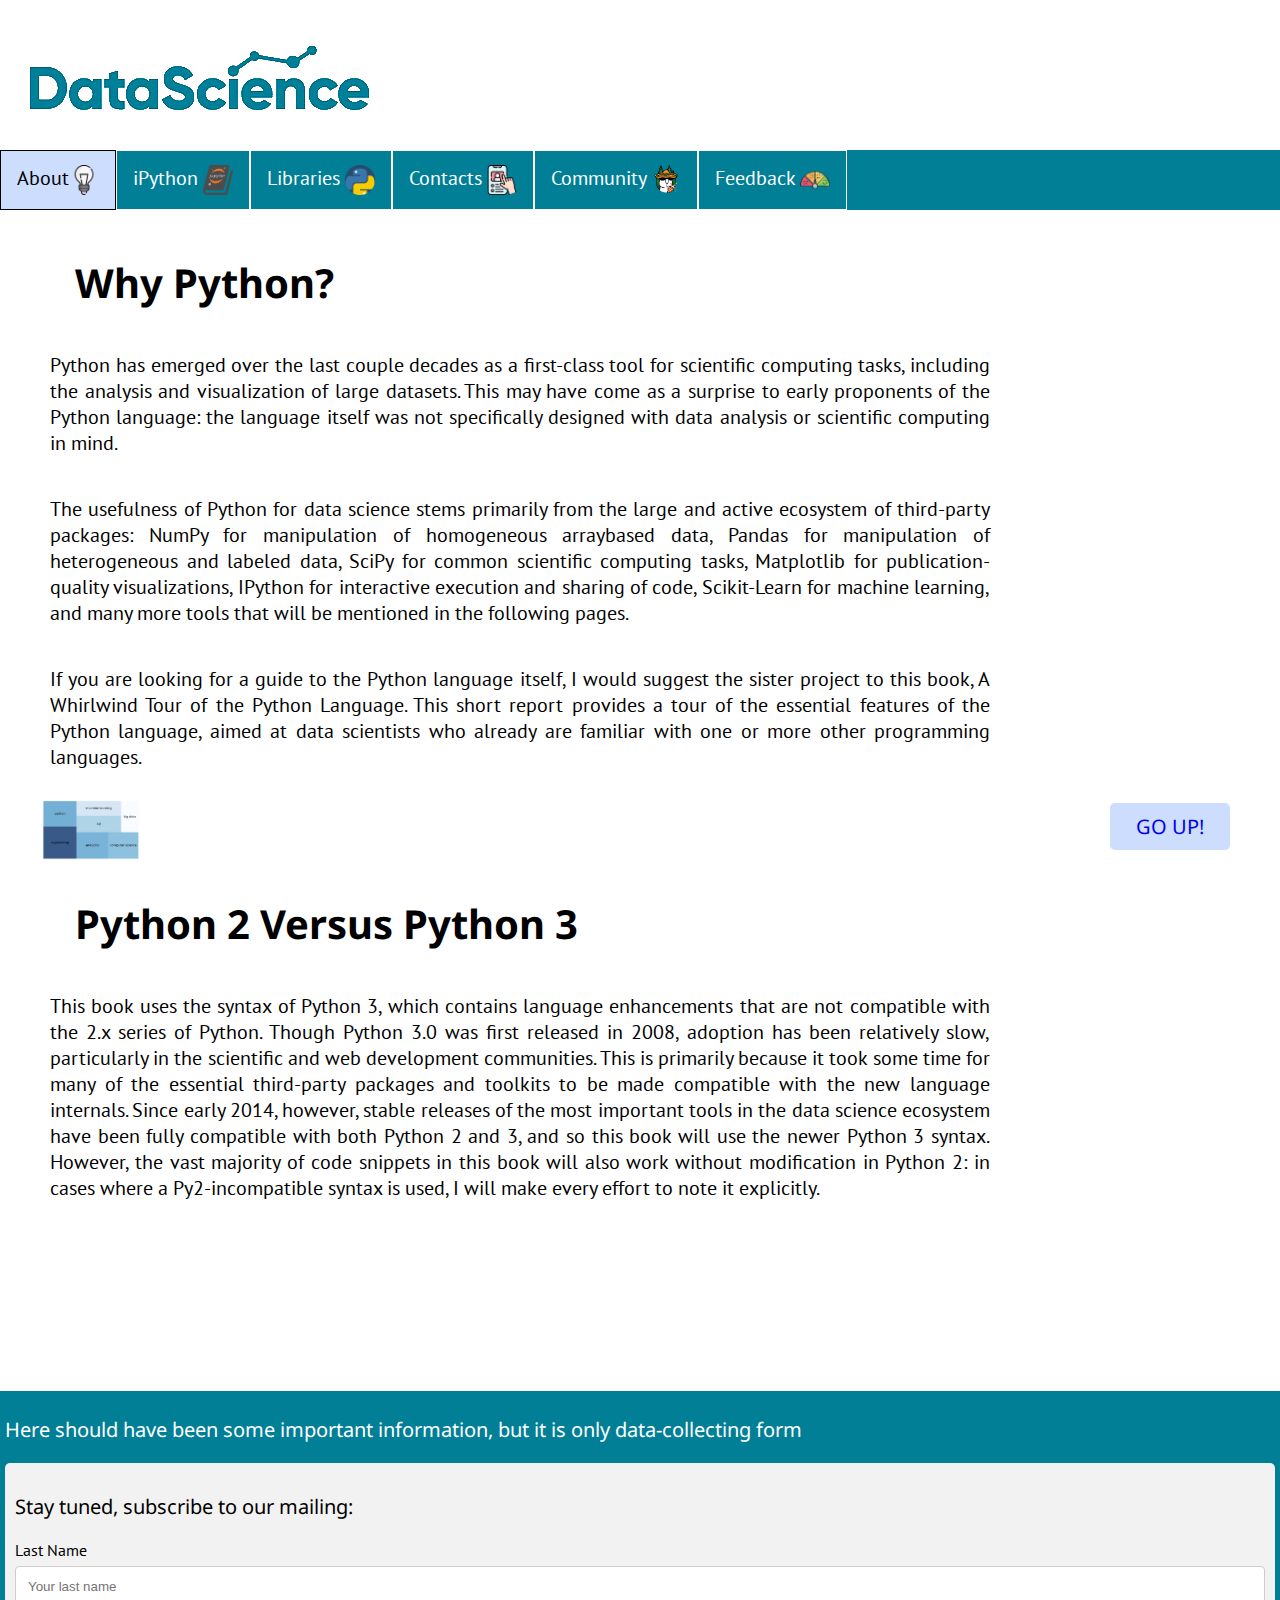
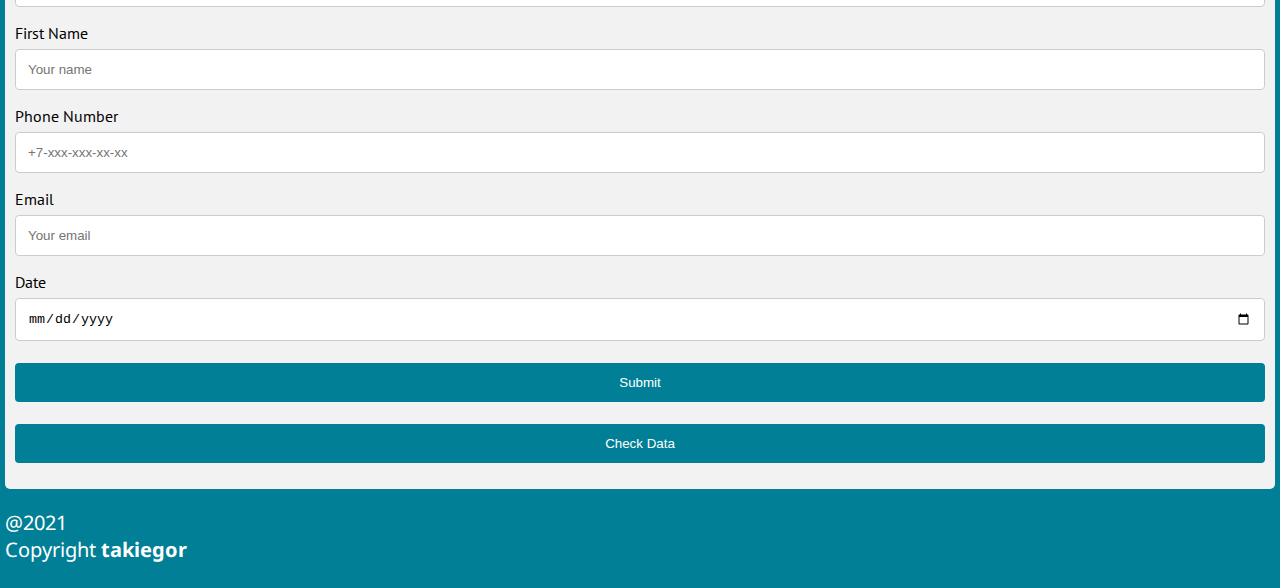
<file: whypython.html>
<!DOCTYPE html>
<html lang="en" dir="ltr">
  <head>
    <meta charset="utf-8">
    <meta http-equiv="X-UA-Compatible" content="IE=edge">
    <title>data science basics.</title>
        <!-- favicon -->
    <link rel="icon" href="images/favicon.ico" type="image/gif"/>
        <!-- stylesheet -->
    <link rel="stylesheet" type="text/css" href="css/style.css" />
    <link href="https://fonts.googleapis.com/css2?family=PT+Sans:ital,wght@0,400;0,700;1,400;1,700&display=swap" rel="stylesheet">
    <link href="https://fonts.googleapis.com/css2?family=Roboto+Mono:ital,wght@0,100;0,200;0,300;0,400;0,500;0,600;0,700;1,100;1,200;1,300;1,400;1,500;1,600;1,700&display=swap" rel="stylesheet">
    <link href="https://fonts.googleapis.com/css2?family=Noto+Sans:ital,wght@0,400;0,700;1,400;1,700&display=swap" rel="stylesheet">
  </head>
  <body style="font-family:PT Sans">
      <div id="header">
       <div class="logo">
        <a href="index.html"><img src="images/logo.png" width="400" height="150" alt="logo"></a>
       </div>
      </div>
        <div class="sticky">
          <nav>
            <ul>
              <li class="dropdown"><a href="javascript:void(0)" class="dropbtn" style="background-color:#cdddfe;color:black">About<img src="images/light-bulb.png" alt="about" width="30" height="30"></a>
              <div class="dropdown-content">
                <a href="index.html">What is Data Science?</a>
                <a href="whofor.html">Who this resource for?</a>
                <a href="whypython.html" class="active">Why Python?</a>
              </div>
              </li>
              <li><a href="ipython.html">iPython <img src="images/jupyter-logo.png" alt="jupyter" width="30" height="30"></a></li>
              <li class="dropdown">
                <a href="javascript:void(0)" class="dropbtn">Libraries <img src="images/python-logo.png" alt="python" width="30" height="30"></a>
                <div class="dropdown-content">
                  <a href="numpy.html">NumPy</a>
                  <a href="pandas.html">Pandas</a>
                  <a href="matplotlib.html">Matplotlib</a>
                  <a href="scikit-learn.html">scikit-Learn</a>
                  <a href="pytorch.html">PyTorch</a>
                </div>
              </li>
              <li><a href="contacts.html">Contacts <img src="images/contact-info.png" alt="jupyter" width="30" height="30"></a></li>
              <li><a href="https://habr.com/ru/company/ods/blog/">Community <img src="images/ods_logo.png" alt="community" width="30" height="30"></a></li>
              <li><a href="feedback.html">Feedback <img src="images/satisfaction.png" alt="feedback" width="30" height="30"></a></li>

            </ul>
          </nav>
          </div>

  <main>

<div class="right">
  <h1 class='head'>Why Python?</h1>
<p class="paragragh">Python has emerged over the last couple decades as a first-class tool for scientific
  computing tasks, including the analysis and visualization of large datasets. This may
  have come as a surprise to early proponents of the Python language: the language
  itself was not specifically designed with data analysis or scientific computing in mind.</p>
  <p class="paragragh">The usefulness of Python for data science stems primarily from the large and active
ecosystem of third-party packages: NumPy for manipulation of homogeneous arraybased
data, Pandas for manipulation of heterogeneous and labeled data, SciPy for
common scientific computing tasks, Matplotlib for publication-quality visualizations,
IPython for interactive execution and sharing of code, Scikit-Learn for machine
learning, and many more tools that will be mentioned in the following pages.</p>
<p class="paragragh">If you are looking for a guide to the Python language itself, I would suggest the sister
project to this book, A Whirlwind Tour of the Python Language. This short report provides
a tour of the essential features of the Python language, aimed at data scientists
who already are familiar with one or more other programming languages.</p>
<a href="images/bigimage.png" target="_blank"> <img src="images/bigimage.png" width=100 alt="bigimage"></a>

<h1 class="head"> Python 2 Versus Python 3 </h1>
<p class="paragragh">This book uses the syntax of Python 3, which contains language enhancements that
are not compatible with the 2.x series of Python. Though Python 3.0 was first released
in 2008, adoption has been relatively slow, particularly in the scientific and web development
communities. This is primarily because it took some time for many of the
essential third-party packages and toolkits to be made compatible with the new language
internals. Since early 2014, however, stable releases of the most important tools
in the data science ecosystem have been fully compatible with both Python 2 and 3,
and so this book will use the newer Python 3 syntax. However, the vast majority of
code snippets in this book will also work without modification in Python 2: in cases
where a Py2-incompatible syntax is used, I will make every effort to note it explicitly.</p>
  </div>
<a href="#" title="Get to the top!" class="topbutton">GO UP!</a>
</main>
<br>
<br>
<br>
<br>
<br>
<br>
<br>
<br>
<footer>
  <p class="txtchanger" style="font-size:20px"> Here should have been some important information, but it is only data-collecting form</p>
    <div class="container">
      <form name="myForm" action="http://g06u33.nn2000.info/cgi-bin/form_action.py" target='_blank' method='get'>
        <p class="txtchanger" style="font-size:20px;color:black">Stay tuned, subscribe to our mailing:</p>
        <label for="lname" style="color:black">Last Name</label>
        <input type="text" id="lname" name="lastname" placeholder="Your last name" required>

        <label for="fname" style="color:black">First Name</label>
        <input type="text" id="fname" name="firstname" placeholder="Your name" required>

        <label for="number" style="color:black">Phone Number</label>
        <input type="tel" id="number" name="phonenumber" pattern="(\+7)-[0-9]{3}-[0-9]{3}-[0-9]{2}-[0-9]{2}" placeholder="+7-xxx-xxx-xx-xx" required>

        <label for="email" style="color:black">Email</label>
        <input type="email" id="email" name="electronicmail" placeholder="Your email" required>

        <label for="datetime" style="color:black">Date</label>
        <input type="date" id="datetime" name="date" required>

        <input type="hidden" name="000_file_name" value="titov.txt">
        <input type="hidden" name="010_mode" value="a">

        <input type="submit" value="Submit">

        <a href="http://g06u33.nn2000.info/tmp/titov.txt"><input type="Submit" name="read" value="Check Data"></a>
      </form>
    </div>
  <p class="txtchanger" style="font-size:20px;text-align:left">@2021 <br>Copyright <strong>takiegor</strong></p>
</footer>
  </body>
</html>
</file>
<file: css/style.css>
@import url('https://fonts.googleapis.com/css2?family=PT+Sans:ital,wght@0,400;0,700;1,400;1,700&display=swap') ;
body {
  height: 100%;
  width: 100%;
  margin: 0;
  background-color: white;
  font-family: "PT Sans";
}
html {
  height: 100%;
  margin: 0;


}
figure {
  width: 27%;
  float: left;
  margin: 0 0 0 3.5%;
  background: #f0f0f0;
  border-radius: 5px;
  padding: 2%;
 }
figure:first-child {
  margin-left: 0;
}
figcaption {
    text-align: center;
   }

ul {
  list-style-type: none;
  margin: 0;
  padding: 0;
  overflow: hidden;
  background-color: #017f96;
  width: 100%;
  color: white;
  }

img {
  vertical-align: middle;
}

li {
  float: left;
  margin: auto;
  padding: 0;
  font-size: 30px;
  color: white;
}
li:first-child {
  margin-left: 0px
}
li a, .dropbtn {
  display: inline-block;
  color: white;
  text-align: center;
  padding: 14px 16px;
  text-decoration: none;
  font-size: 20px;
  border: 1px solid;
}

li a:hover, .dropdown:hover .dropbtn {
  background-color: #cdddfe;
  color: black;
}

li.dropdown {
  display: inline-block;
}
input, select, textarea {
  width: 100%;
  padding: 12px;
  border: 1px solid #ccc;
  border-radius: 4px;
  box-sizing: border-box;
  margin-top: 6px;
  margin-bottom: 16px;
  resize: none;
}

input[type=submit] {
  background-color: #017f96;
  color: white;
  padding: 12px 20px;
  border: none;
  border-radius: 4px;
  cursor: pointer;
}


input[type=submit]:hover {
  background-color: #cdddfe;
  color: black;
}

footer {
  text-align: left;
  padding: 5px;
  background-color: #017f96;
  color: white;
}
footer a {
  color:white;
  text-decoration: none;
  font-size: 20px;
  font-family: 'Noto Sans', sans-serif;
}

footer ul {
  list-style-type: none;
  margin: 0;
  padding: 0;
  overflow: hidden;
  background-color: #017f96;
  width: 100%;
  color: white;
}

footer li {

}

code {
  background-color: #ccc;
  border-radius: 4px;
  font-size: 15px;
  font-family: monospace;
}

table {
  border-collapse: collapse;
  border-spacing: 0;
  width: 100%;
  border: 1px solid #ddd;
}

th, td {
  text-align: left;
  padding: 16px;
}

.dop tr:nth-child(even) {
  background-color: #f2f2f2;
}


.dropdown-content {
  display: none;
  position: absolute;
  background-color: #f9f9f9;
  min-width: 160px;
  box-shadow: 0px 8px 16px 0px rgba(0,0,0,0.2);
  z-index: 1;
}
/* #cdddfe */
.dropdown-content a {
  color: black;
  padding: 12px 16px;
  text-decoration: none;
  display: block;
  text-align: left;
}

.dropdown-content a:hover {background-color: #f1f1f1;}

.dropdown:hover .dropdown-content {
  display: block;
}
.sticky {
  position: sticky;
  top: 0;
}
.sign {
    float: right; /* Выравнивание по правому краю */
    padding: 0; /* Поля внутри блока */
    margin: 10px; /* Отступы вокруг */
    text-align: center;
    width: 352px;
    height: 341px;
   }
 .topleft {
   position: absolute;
   top: 0;
   left: 16px;
 }

 .bottomleft {
   position: absolute;
   bottom: 0;
   left: 16px;
 }

 .middle {
   position: absolute;
   top: 50%;
   left: 50%;
   transform: translate(-50%, -50%);
   text-align: center;
 }
 .topright {
   position: sticky;
   left: 90%;
   top: 0;
 }
 .logo {
   position: relative;
   margin: 0;
   z-index: 1;

   }

 .fig {
     text-align: center;
    }

.container {
  border-radius: 5px;
  background-color: #f2f2f2;
  padding: 10px;
}
.chngtxt {
  color:white;
  text-decoration: none;
  font-size: 30px;
  font-family: "PT sans", sans-serif;

}

.feedback {
  border-radius: 4px;
  background-color: #017f96;
  width: auto;
  height: auto;
  padding: 2px;
  color: black;
}
.feedback a{
  color: white;
}

.feedback:hover {
  background-color: #cdddfe;
  color: black;
}

.feedback p:hover {
  background-color: #cdddfe;
  color: black;
  width: auto;
  height: auto;
}

.txtchanger {
  font-family: 'Noto Sans', sans-serif;
}

.paragragh {
  text-align:justify;
  padding: 10px;
  font-size: 20px;
}

.right {
  float: none;
  width:75%;
  margin-top: 40px;
  margin-left: 40px;
  text-align: justify;
}

.head {
  padding: 5px;
  margin-top: 30px;
  margin-left: 30px;
  font-size: 40px;
  font-family: "Noto Sans", sans-serif;
}

.active {
  background-color: #cdddfe;
  color: black;
}

.list ul{
  list-style-type: none; /* Remove bullets */
  padding: 0; /* Remove padding */
  margin: 0; /* Remove margins */
}

.list_elem li{
  border: 1px solid #ddd; /* Add a thin border to each list item */
  margin-top: -1px; /* Prevent double borders */
  background-color: #f6f6f6; /* Add a grey background color */
  padding: 12px; /* Add some padding */
  float: left;
  margin: auto;
  padding: 0;
  font-size: 30px;
  color: white;
}

.list_url li a{

}

.list_elem li:first-child {
  margin-left: 0px
}
.list_url li a, {
  display: inline-block;
  color: white;
  text-align: center;
  padding: 14px 16px;
  text-decoration: none;
  font-size: 20px;
  border: 1px solid;
}

.list_url li a:hover{

}

li.dropdown {
  display: inline-block;
}

.list_urlhover li a:hover{
  background-color: #cdddfe;
  color: black;
}

.center-img {
  display: block;
  margin: 0 auto;
  padding-top: 40px;
}

.topbutton {
width:100px;
border:2px;
background: #cdddfe;
text-align:center;
padding:10px;
position:fixed;
bottom:50px;
right:50px;
font-size:20px;
font-family: "Noto Sans", sans-serif;
border-radius: 5px;
text-decoration: none;

}
</file>
